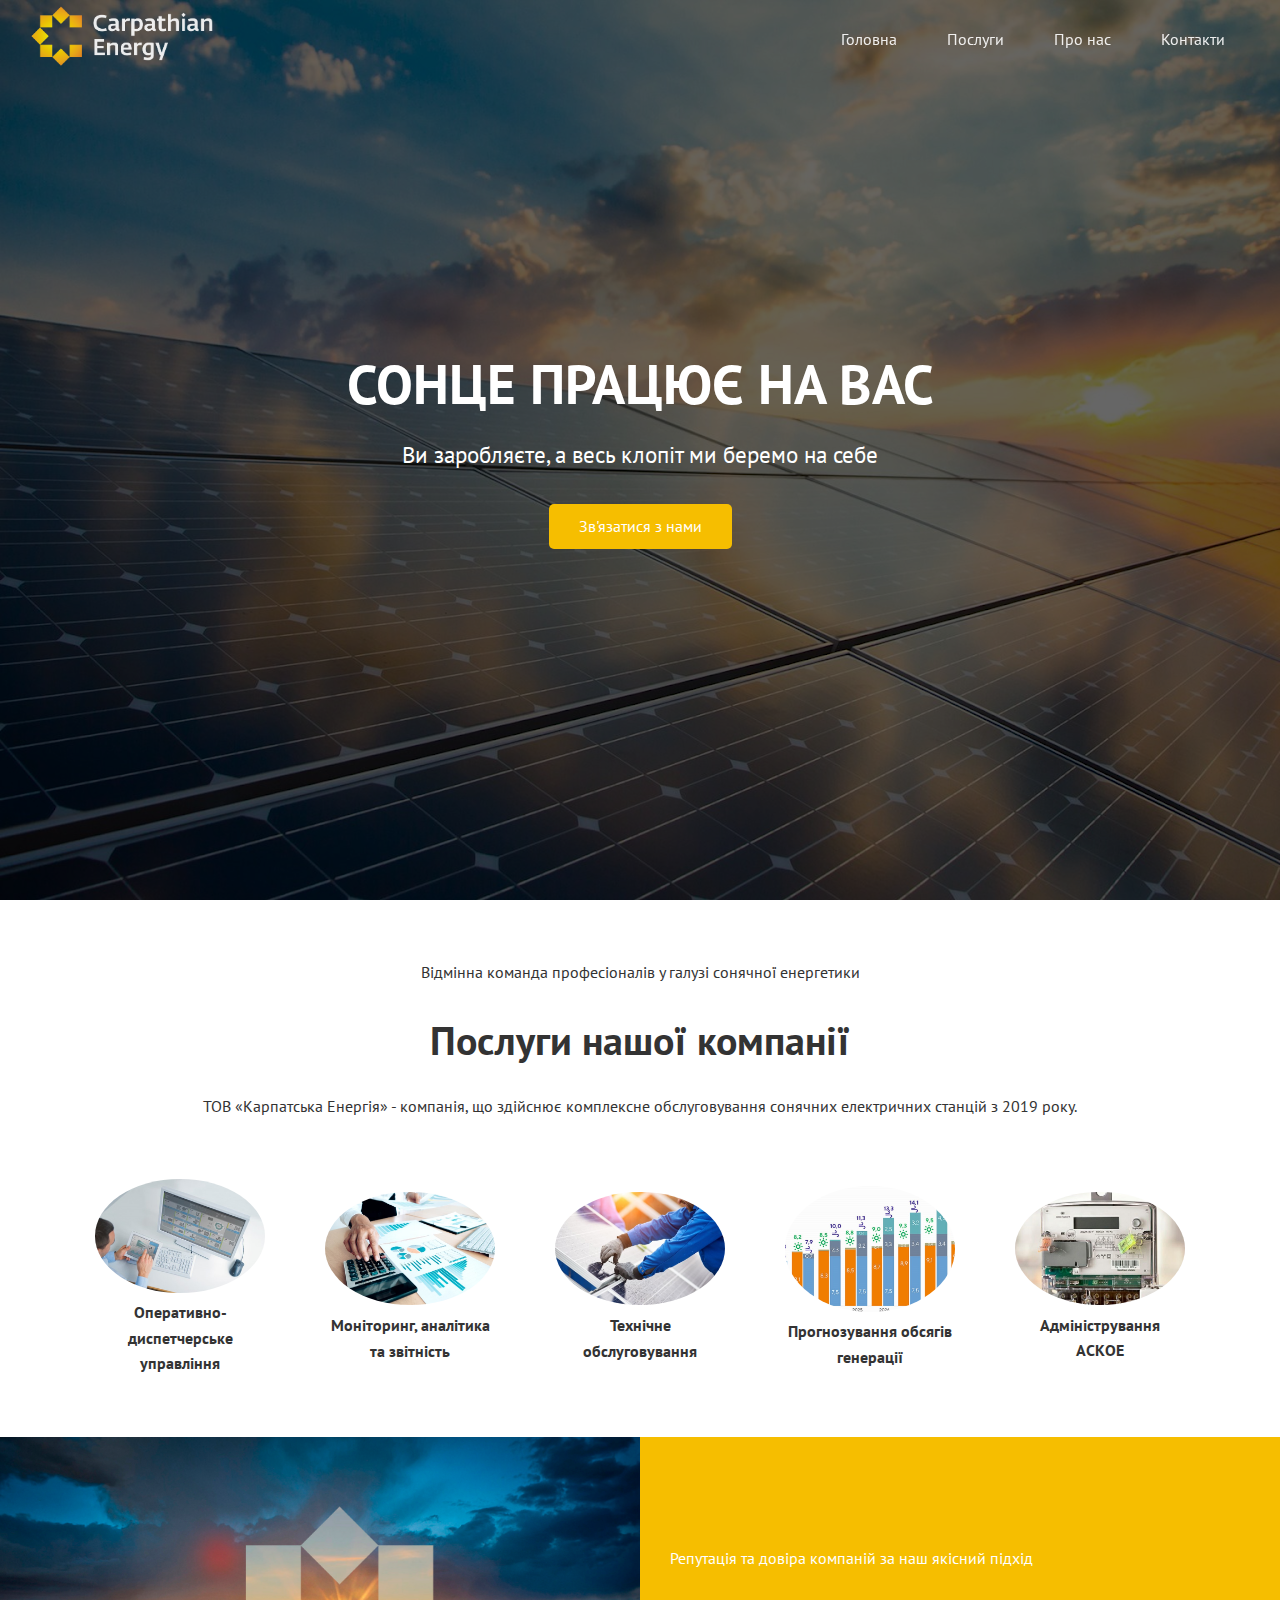
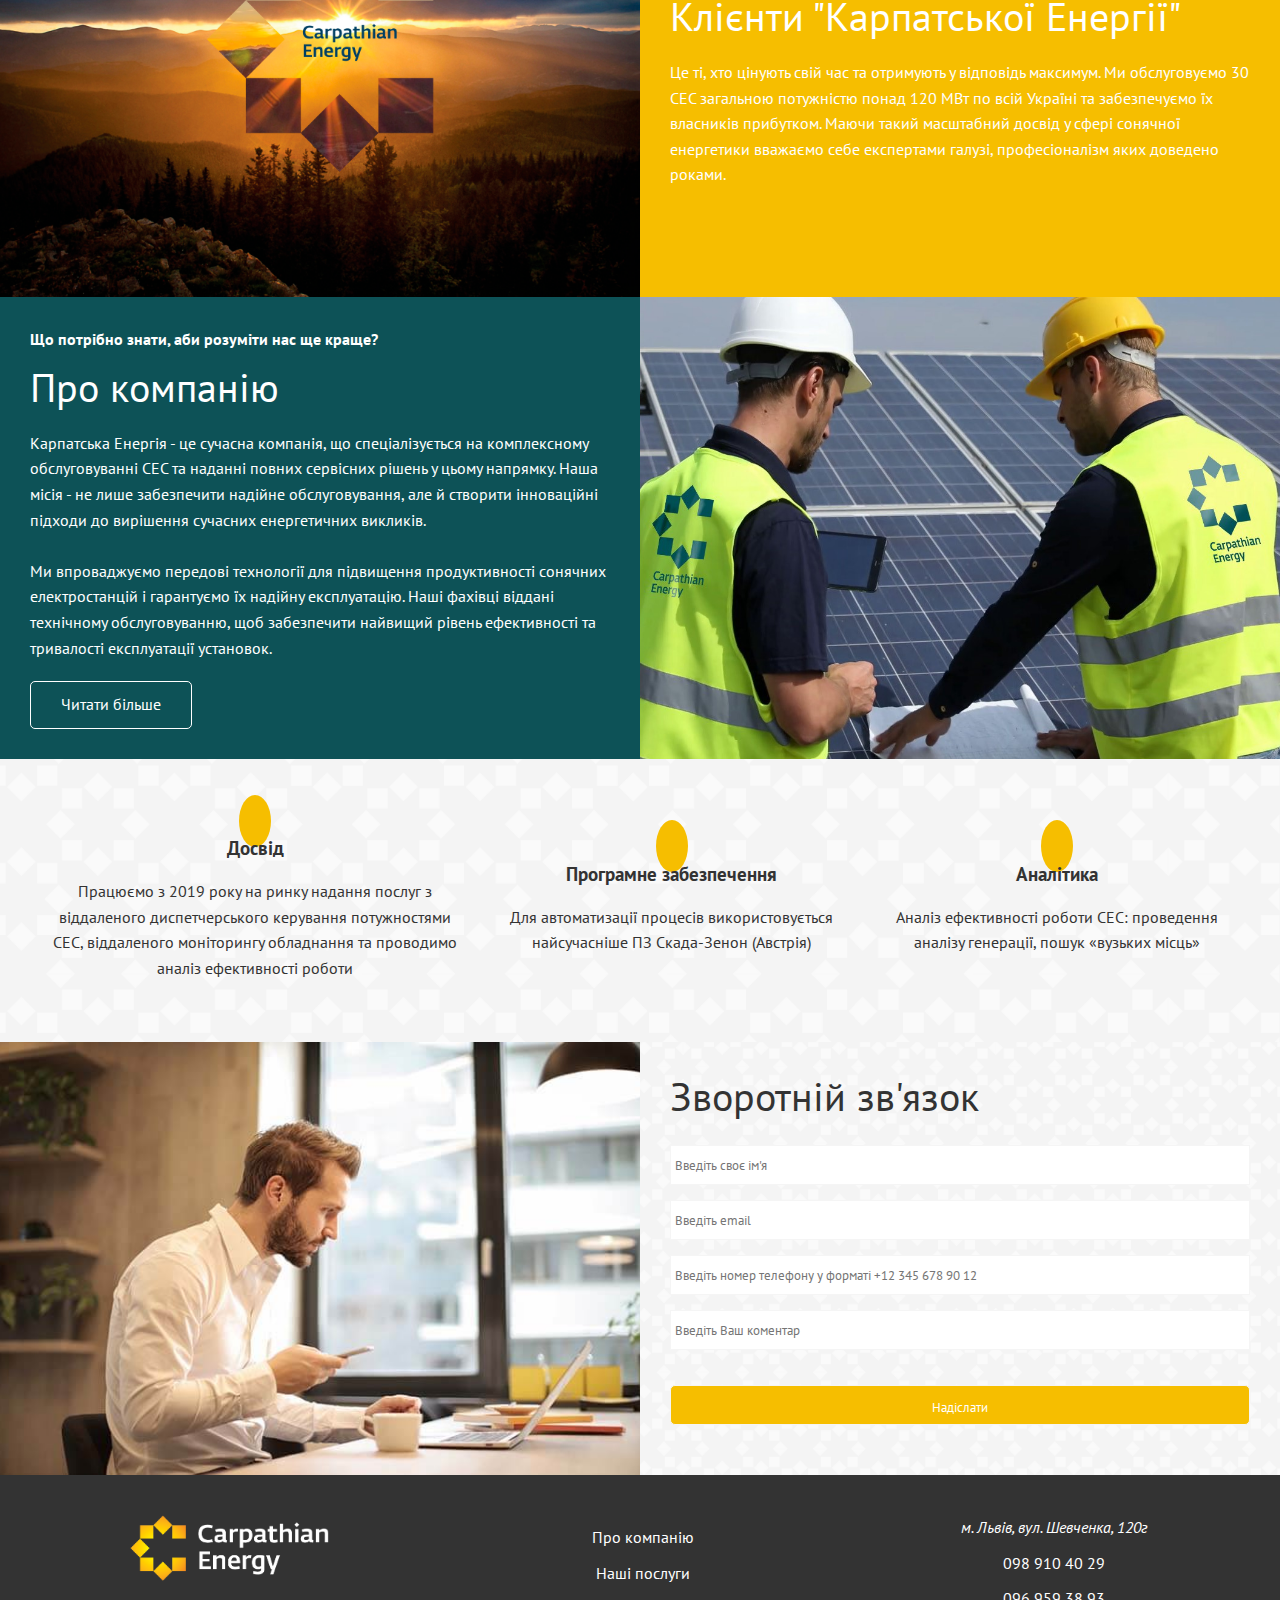
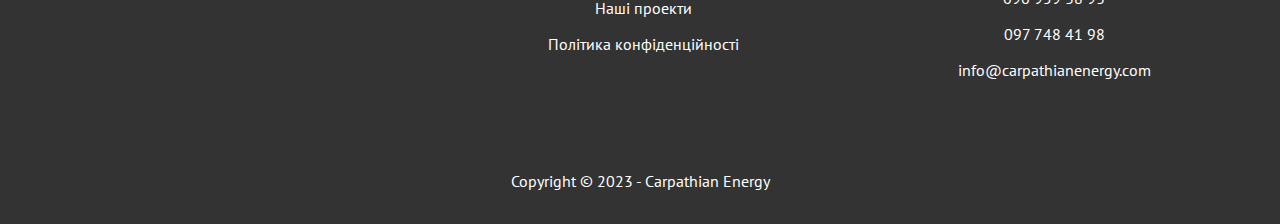
<file: index.html>
<!DOCTYPE html>
<html lang="en">
  <head>
    <meta charset="UTF-8" />
    <meta http-equiv="X-UA-Compatible" content="IE=edge" />
    <meta name="viewport" content="width=device-width, initial-scale=1.0" />
    <link rel="shortcut icon" type="image/x-icon" href="images/favicon.ico" />
    <link
      rel="stylesheet"
      href="https://cdnjs.cloudflare.com/ajax/libs/font-awesome/6.0.0-beta3/css/all.min.css"
      integrity="sha512-Fo3rlrZj/k7ujTnHg4CGR2D7kSs0v4LLanw2qksYuRlEzO+tcaEPQogQ0KaoGN26/zrn20ImR1DfuLWnOo7aBA=="
      crossorigin="anonymous"
      referrerpolicy="no-referrer"
    />
    <link rel="stylesheet" href="css/utilities.css" />
    <link rel="stylesheet" href="css/style.css" />
    <title>Карпатська Енергія - обслуговування сонячних електростанцій</title>
    <!-- Google tag (gtag.js) -->
    <script
      async
      src="https://www.googletagmanager.com/gtag/js?id=G-072Q14ZFZV"
    ></script>
    <script>
      window.dataLayer = window.dataLayer || [];
      function gtag() {
        dataLayer.push(arguments);
      }
      gtag("js", new Date());

      gtag("config", "G-072Q14ZFZV");
    </script>
  </head>

  <body id="home">
    <header class="hero">
      <!-- Navbar -->
      <div id="navbar" class="navbar top">
        <div class="logo">
          <span class="text-primary">
            <a href="#">
              <img class="logo-img" src="images/logo.png" alt="logo" />
            </a>
          </span>
        </div>

        <nav class="nav">
          <ul height="90%">
            <li>
              <a class="nav-item" href="#home">Головна</a>
            </li>
            <!--<li>
                  <a href="#solutions">Клієнти</a>
                </li> -->
            <li>
              <a class="nav-item" href="#team">Послуги</a>
            </li>
            <li>
              <a class="nav-item" href="#blog">Про нас</a>
            </li>
            <li>
              <a class="nav-item" href="#contact">Контакти</a>
            </li>
          </ul>
        </nav>

        <!--Burger Menu-->
        <div class="burger-menu">
          <span class="burger-menu__icon"></span>
        </div>
        <!--End Burger Menu-->
      </div>

      <!-- Showcase -->
      <div class="content">
        <!-- <div class="hero">
                <video src="images/home/showcase1.mp4" type="video/mp4" autoplay muted loop></video>
              </div> -->
        <h1>СОНЦЕ ПРАЦЮЄ НА ВАС</h1>
        <p>Ви заробляєте, а весь клопіт ми беремо на себе</p>
        <a href="#contact" class="btn">
          <i class="fas fa-chevron-right"></i>
          Зв'язатися з нами
        </a>
      </div>
    </header>

    <main>
      <!-- Team -->
      <section id="team" class="team section-padding">
        <div class="section-header">
          <p>Відмінна команда професіоналів у галузі сонячної енергетики</p>
          <h2>Послуги нашої компанії</h2>
          <p>
            ТОВ «Карпатська Енергія» - компанія, що здійснює комплексне
            обслуговування сонячних електричних станцій з 2019 року.
          </p>
        </div>
        <div class="flex-items team-items">
          <!-- <div class="team-item">
            <a href="services.html#dogovory">
              <img src="images/services/dogovory1.jpg" alt="person3" />
              <h4>Укладення договорів та супровід СКО</h4>
            </a>
          </div> -->
          <div class="team-item">
            <a href="services.html#dispatching">
              <img src="images/services/scada1.jpg" alt="person3" />
              <h4>Оперативно-диспетчерське управління</h4></a
            >
          </div>
          <div class="team-item">
            <a href="services.html#reporting">
              <img src="images/services/zvit.jpg" alt="person1" />
              <h4>Моніторинг, аналітика та звітність</h4>
            </a>
          </div>

          <div class="team-item">
            <a href="services.html#techservice">
              <img src="images/services/to_ses.jpg" alt="person1" />
              <h4>
                Технічне <br />
                обслуговування
              </h4>
            </a>
            <!-- <p>President</p> -->
          </div>

          <div class="team-item">
            <a href="services.html#prediction">
              <img src="images/services/prognoz1.jpg" alt="person1" />
              <h4>Прогнозування обсягів генерації</h4>
            </a>
            <!-- <p>President</p> -->
          </div>

          <div class="team-item">
            <a href="services.html#administration">
              <img src="images/services/askoe1.jpg" alt="person2" />
              <h4>
                Адміністрування <br />
                АСКОЕ
              </h4>
            </a>
            <!-- <p>Vice President</p> -->
          </div>
        </div>
      </section>

      <!-- Solutions -->
      <section id="solutions">
        <article class="solutions flex-columns">
          <div class="row">
            <div class="column column-11">
              <div class="column-1">
                <img src="images/home/Logobook_1.jpg" alt="people" />
              </div>
            </div>
            <div class="column">
              <div class="column-2 bg-primary">
                <!-- <img class="transp25" src="images/pattern1_white.png"/> -->
                <p>Репутація та довіра компаній за наш якісний підхід</p>
                <h2>Клієнти "Карпатської Енергії"</h2>
                <p>
                  Це ті, хто цінують свій час та отримують у відповідь максимум.
                  Ми обслуговуємо 30 СЕС загальною потужністю понад 120 МВт по
                  всій Україні та забезпечуємо їх власників прибутком. Маючи
                  такий масштабний досвід у сфері сонячної енергетики вважаємо
                  себе експертами галузі, професіоналізм яких доведено роками.
                </p>
                <!--<a href="solutions.html" class="btn btn-outline">
                      <i class="fas fa-chevron-right"></i>
                        Читати більше
                    </a> -->
              </div>
            </div>
          </div>
        </article>
      </section>

      <!-- Blog -->
      <section id="blog" class="blog flex-columns flex-reverse">
        <div class="row">
          <div class="column">
            <div class="column-1">
              <img src="images/home/ke_company.jpg" alt="blog" />
            </div>
          </div>
          <div class="column">
            <div class="column-2 bg-secondary">
              <h4>Що потрібно знати, аби розуміти нас ще краще?</h4>
              <h2>Про компанію</h2>
              <p>
                Карпатська Енергія - це сучасна компанія, що спеціалізується на
                комплексному обслуговуванні СЕС та наданні повних сервісних
                рішень у цьому напрямку. Наша місія - не лише забезпечити
                надійне обслуговування, але й створити інноваційні підходи до
                вирішення сучасних енергетичних викликів.
                <br />
                <br />
                Ми впроваджуємо передові технології для підвищення
                продуктивності сонячних електростанцій і гарантуємо їх надійну
                експлуатацію. Наші фахівці віддані технічному обслуговуванню,
                щоб забезпечити найвищий рівень ефективності та тривалості
                експлуатації установок.
              </p>
              <a href="blog.html" class="btn btn-outline">
                <i class="fas fa-chevron-right"></i>
                Читати більше
              </a>
            </div>
          </div>
        </div>
      </section>

      <!--Benefits-->
      <section class="icons bg-light">
        <div class="flex-items">
          <div class="benefits__item">
            <i class="fas fa-cog fa-2x aria-hidden=" true></i>
            <div>
              <h3>Досвід</h3>
              <p>
                Працюємо з 2019 року на ринку надання послуг з віддаленого
                диспетчерського керування потужностями СЕС, віддаленого
                моніторингу обладнання та проводимо аналіз ефективності роботи
              </p>
            </div>
          </div>
          <div class="benefits__item">
            <i class="fas fas fa-arrow-circle-up fa-2x aria-hidden=" true></i>
            <div>
              <h3>Програмне забезпечення</h3>
              <p>
                Для автоматизації процесів використовується найсучасніше ПЗ
                Скада-Зенон (Австрія)
              </p>
            </div>
          </div>
          <div class="benefits__item">
            <i class="fas fa-leaf fa-2x aria-hidden=" true></i>
            <div>
              <h3>Аналітика</h3>
              <p>
                Аналіз ефективності роботи СЕС: проведення аналізу генерації,
                пошук «вузьких місць»
              </p>
            </div>
          </div>
        </div>
      </section>

      <!-- Contact -->
      <section id="contact" class="contact flex-columns">
        <div class="row">
          <div class="column">
            <div class="column-1">
              <img src="images/home/contact.jpg" alt="contact" />
            </div>
          </div>
          <div class="column">
            <div class="column-2 bg-light">
              <h2>Зворотній зв'язок</h2>
              <form
                class="callback-form"
                name="callback"
                action="https://api.web3forms.com/submit"
                method="POST"
                data-netlify="true"
                id="form"
              >
                <input
                  type="hidden"
                  name="access_key"
                  value="d46aa2c1-2d04-41be-aa85-922ed842e3a0"
                />
                <input
                  type="hidden"
                  name="redirect"
                  value="https://carpathianenergy.com/success.html"
                  target="blanc"
                />

                <div class="form-control">
                  <label for="name"></label>
                  <input
                    class="_req form_input _name"
                    type="text"
                    name="name"
                    id="name"
                    placeholder="Введіть своє ім'я"
                    autocomplete="off"
                    required
                  />
                </div>
                <div class="form-control">
                  <label for="email"></label>
                  <input
                    class="_req _email form_input"
                    type="email"
                    name="email"
                    id="email"
                    placeholder="Введіть email"
                    autocomplete="off"
                    required
                  />
                </div>
                <div class="form-control">
                  <label for="phone"></label>
                  <input
                    class="_req form_input"
                    type="tel"
                    name="phone"
                    id="phone"
                    pattern="\+?[0-9\s\-\(\)]+"
                    placeholder="Введіть номер телефону у форматі +12 345 678 90 12"
                    autocomplete="off"
                    required
                  />
                </div>
                <div class="form-control">
                  <input
                    class="form_input"
                    type="text"
                    name="text"
                    id="text"
                    placeholder="Введіть Ваш коментар"
                    autocomplete="off"
                  />
                </div>
                <input
                  type="submit"
                  value="Надіслати"
                  id="submit"
                  class="btn"
                />

                <div id="result"></div>
              </form>
            </div>
          </div>
        </div>
      </section>
    </main>
    <footer class="footer bg-dark">
      <div class="footer-content">
        <div class="footer-icon">
          <img
            class="footer-icon__logo"
            src="images/logo.png"
            alt="Carpathian Energy Logo"
          />
        </div>
        <div class="footer-nav">
          <ul>
            <li>
              <a href="blog.html">Про компанію</a>
            </li>
            <li>
              <a href="services.html">Наші послуги</a>
            </li>
            <li>
              <a href="solutions.html">Наші проекти</a>
            </li>
            <li>
              <a href="privacy.html">Політика конфіденційності</a>
            </li>
          </ul>
        </div>
        <div class="footer-contacts">
          <div class="adress">
            <address>м. Львів, вул. Шевченка, 120г</address>
            <a href="tel:+380989104029">098 910 40 29</a>
            <a href="tel:+380969593893">096 959 38 93</a>
            <a href="tel:+380977484198">097 748 41 98</a>
            <a href="mailto:info@carpathianenergy.com"
              >info@carpathianenergy.com</a
            >
          </div>
          <div class="social">
            <a href="#"><i class="fab fa-facebook fa-2x"></i></a>
            <a href="#"><i class="fab fa-twitter fa-2x"></i></a>
            <a href="#"><i class="fab fa-youtube fa-2x"></i></a>
            <a href="#"><i class="fab fa-linkedin fa-2x"></i></a>
          </div>
        </div>
      </div>
      <p>Copyright &copy; 2023 - Carpathian Energy</p>
    </footer>
    <script src="scripts/navbar.js"></script>
    <script src="scripts/burger.js"></script>
    <script src="scripts/form.js"></script>
  </body>
</html>
</file>
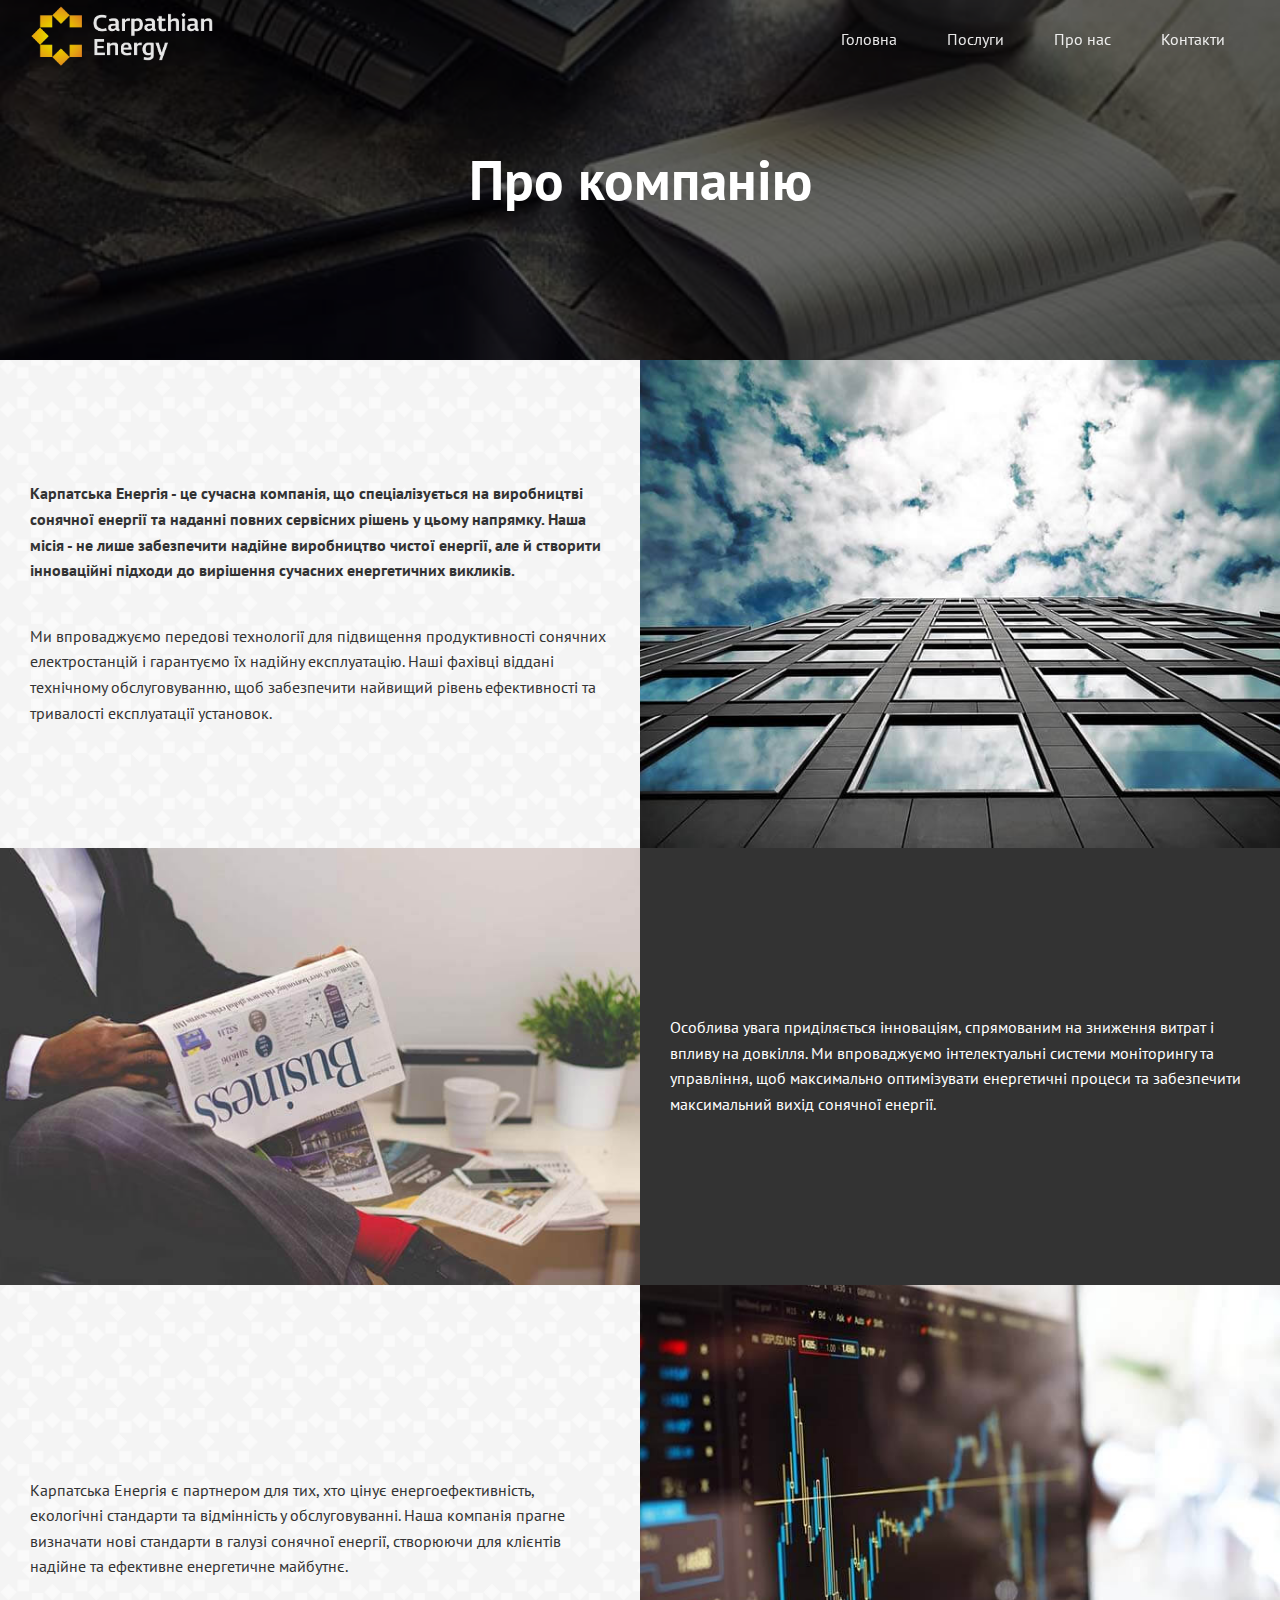
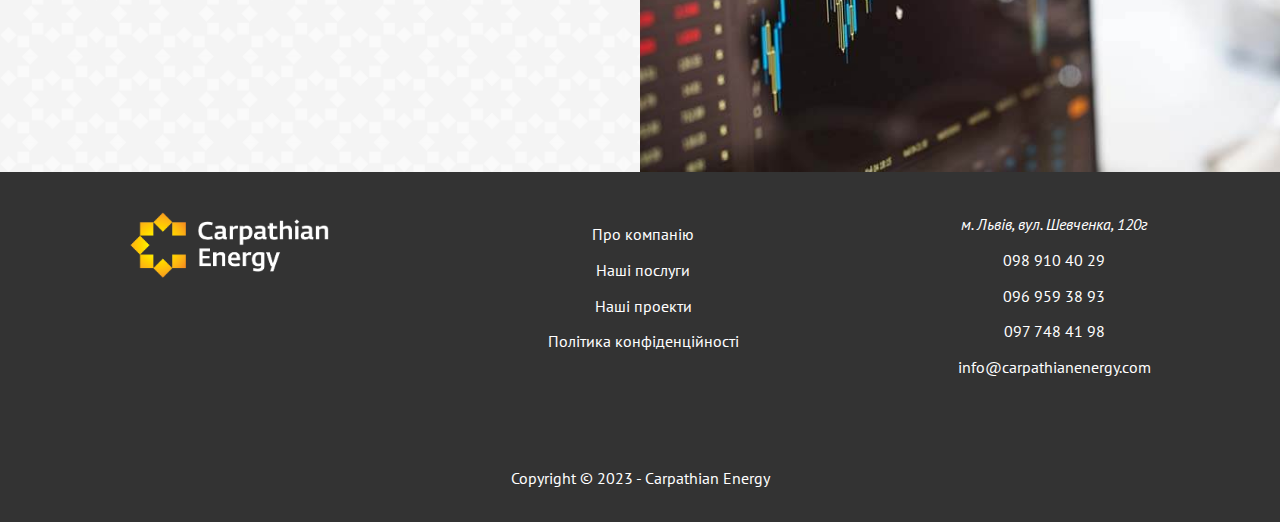
<file: blog.html>
<!DOCTYPE html>
<html lang="ua">
  <head>
    <meta charset="UTF-8" />
    <meta http-equiv="X-UA-Compatible" content="IE=edge" />
    <meta name="viewport" content="width=device-width, initial-scale=1.0" />
    <link rel="shortcut icon" type="image/x-icon" href="images/favicon.ico" />
    <link
      rel="stylesheet"
      href="https://cdnjs.cloudflare.com/ajax/libs/font-awesome/6.0.0-beta3/css/all.min.css"
      integrity="sha512-Fo3rlrZj/k7ujTnHg4CGR2D7kSs0v4LLanw2qksYuRlEzO+tcaEPQogQ0KaoGN26/zrn20ImR1DfuLWnOo7aBA=="
      crossorigin="anonymous"
      referrerpolicy="no-referrer"
    />
    <link rel="stylesheet" href="css/utilities.css" />
    <link rel="stylesheet" href="css/style.css" />
    <title>Read Our Blog</title>
  </head>
  <body id="home">
    <header class="hero blog">
      <!-- Navbar -->
      <div id="navbar" class="navbar top">
        <div class="logo">
          <span class="text-primary">
            <a href="index.html">
              <img class="logo-img" src="images/logo.png" alt="logo" />
            </a>
          </span>
        </div>

        <nav class="nav">
          <ul height="90%">
            <li>
              <a class="nav-item" href="index.html">Головна</a>
            </li>
            <!--<li>
                  <a href="#solutions">Клієнти</a>
                </li> -->
            <li>
              <a class="nav-item" href="index.html#team">Послуги</a>
            </li>
            <li>
              <a class="nav-item" href="index.html#blog">Про нас</a>
            </li>
            <li>
              <a class="nav-item" href="index.html#contact">Контакти</a>
            </li>
          </ul>
        </nav>

        <!--Burger Menu-->
        <div class="burger-menu">
          <span class="burger-menu__icon"></span>
        </div>
        <!--End Burger Menu-->
      </div>

      <div class="content">
        <h1>Про компанію</h1>
      </div>
    </header>
    <main>
      <article class="flex-columns flex-reverse">
        <div class="row">
          <div class="column">
            <div class="column-1">
              <img src="images/blog/blog1.jpg" alt="blog1" />
            </div>
          </div>
          <div class="column">
            <div class="column-2 bg-light">
              <!--                            <h2>Новина перша</h2>
                            <p class="meta">
                                <i class="fas fa-user"></i> Публікація від
                                <strong>25 червня 2023р.</strong>
                            </p>
-->
              <p>
                <strong>
                  Карпатська Енергія - це сучасна компанія, що спеціалізується
                  на виробництві сонячної енергії та наданні повних сервісних
                  рішень у цьому напрямку. Наша місія - не лише забезпечити
                  надійне виробництво чистої енергії, але й створити інноваційні
                  підходи до вирішення сучасних енергетичних викликів.
                </strong>
              </p>
              <p>
                Ми впроваджуємо передові технології для підвищення
                продуктивності сонячних електростанцій і гарантуємо їх надійну
                експлуатацію. Наші фахівці віддані технічному обслуговуванню,
                щоб забезпечити найвищий рівень ефективності та тривалості
                експлуатації установок.
              </p>
              <!--                            <a href="posts/post1.html" class="btn-gr-txt btn-outline-dark">
                                <i class="fas fa-chevron-right"></i>
                                Докладніше
                            </a>
-->
            </div>
          </div>
        </div>
      </article>
      <article class="flex-columns">
        <div class="row">
          <div class="column">
            <div class="column-1">
              <img src="images/blog/blog2.jpg" alt="blog2" />
            </div>
          </div>
          <div class="column">
            <div class="column-2 bg-dark">
              <!--                            <h2>Новина друга</h2>
                            <p class="meta">
                                <i class="fas fa-user"></i> Публікація від
                                <strong>25 червня 2023р.</strong>
                            </p>
-->
              <p>
                Особлива увага приділяється інноваціям, спрямованим на зниження
                витрат і впливу на довкілля. Ми впроваджуємо інтелектуальні
                системи моніторингу та управління, щоб максимально оптимізувати
                енергетичні процеси та забезпечити максимальний вихід сонячної
                енергії.
              </p>
              <!--                            <a href="posts/post2.html" class="btn btn-outline">
                                <i class="fas fa-chevron-right"></i>
                                Докладніше
                            </a>
-->
            </div>
          </div>
        </div>
      </article>
      <article class="flex-columns flex-reverse">
        <div class="row">
          <div class="column">
            <div class="column-1">
              <img src="images/blog/blog3.jpg" alt="blog3" />
            </div>
          </div>
          <div class="column">
            <div class="column-2 bg-light">
              <!--                            <h2>Новина третя</h2>
                            <p class="meta">
                                <i class="fas fa-user"></i> Публікація від
                                <strong>25 червня 2023р.</strong>
                            </p>
-->
              <p>
                Карпатська Енергія є партнером для тих, хто цінує
                енергоефективність, екологічні стандарти та відмінність у
                обслуговуванні. Наша компанія прагне визначати нові стандарти в
                галузі сонячної енергії, створюючи для клієнтів надійне та
                ефективне енергетичне майбутнє.
              </p>
              <!--                            <a href="posts/post3.html" class="btn-gr-txt btn-outline-dark">
                                <i class="fas fa-chevron-right"></i>
                                Докладніше
                            </a>
-->
            </div>
          </div>
        </div>
      </article>
    </main>
    <footer class="footer bg-dark">
      <div class="footer-content">
        <div class="footer-icon">
          <img class="footer-icon__logo" src="images/logo.png" alt="Carpathian Energy Logo">
        </div>
        <div class="footer-nav">
          <ul>
            <li>
              <a href="blog.html">Про компанію</a>
            </li>
            <li>
              <a href="services.html">Наші послуги</a>
            </li>
            <li>
              <a href="solutions.html">Наші проекти</a>
            </li>
            <li>
              <a href="privacy.html">Політика конфіденційності</a>
            </li>
          </ul>
        </div>
        <div class="footer-contacts">
          <div class="adress">
            <address>
              м. Львів, вул. Шевченка, 120г
            </address>
            <a href="tel:+380989104029">098 910 40 29</a>
            <a href="tel:+380969593893">096 959 38 93</a>
            <a href="tel:+380977484198">097 748 41 98</a>
            <a href="mailto:info@carpathianenergy.com">info@carpathianenergy.com</a>
          </div>
          <div class="social">
            <a href="#"><i class="fab fa-facebook fa-2x"></i></a>
            <a href="#"><i class="fab fa-twitter fa-2x"></i></a>
            <a href="#"><i class="fab fa-youtube fa-2x"></i></a>
            <a href="#"><i class="fab fa-linkedin fa-2x"></i></a>
          </div>
        </div>
      </div>
      <p>Copyright &copy; 2023 - Carpathian Energy</p>
    </footer>
    <script src="scripts/navbar.js"></script>
    <script src="scripts/burger.js"></script>
  </body>
</html>
</file>
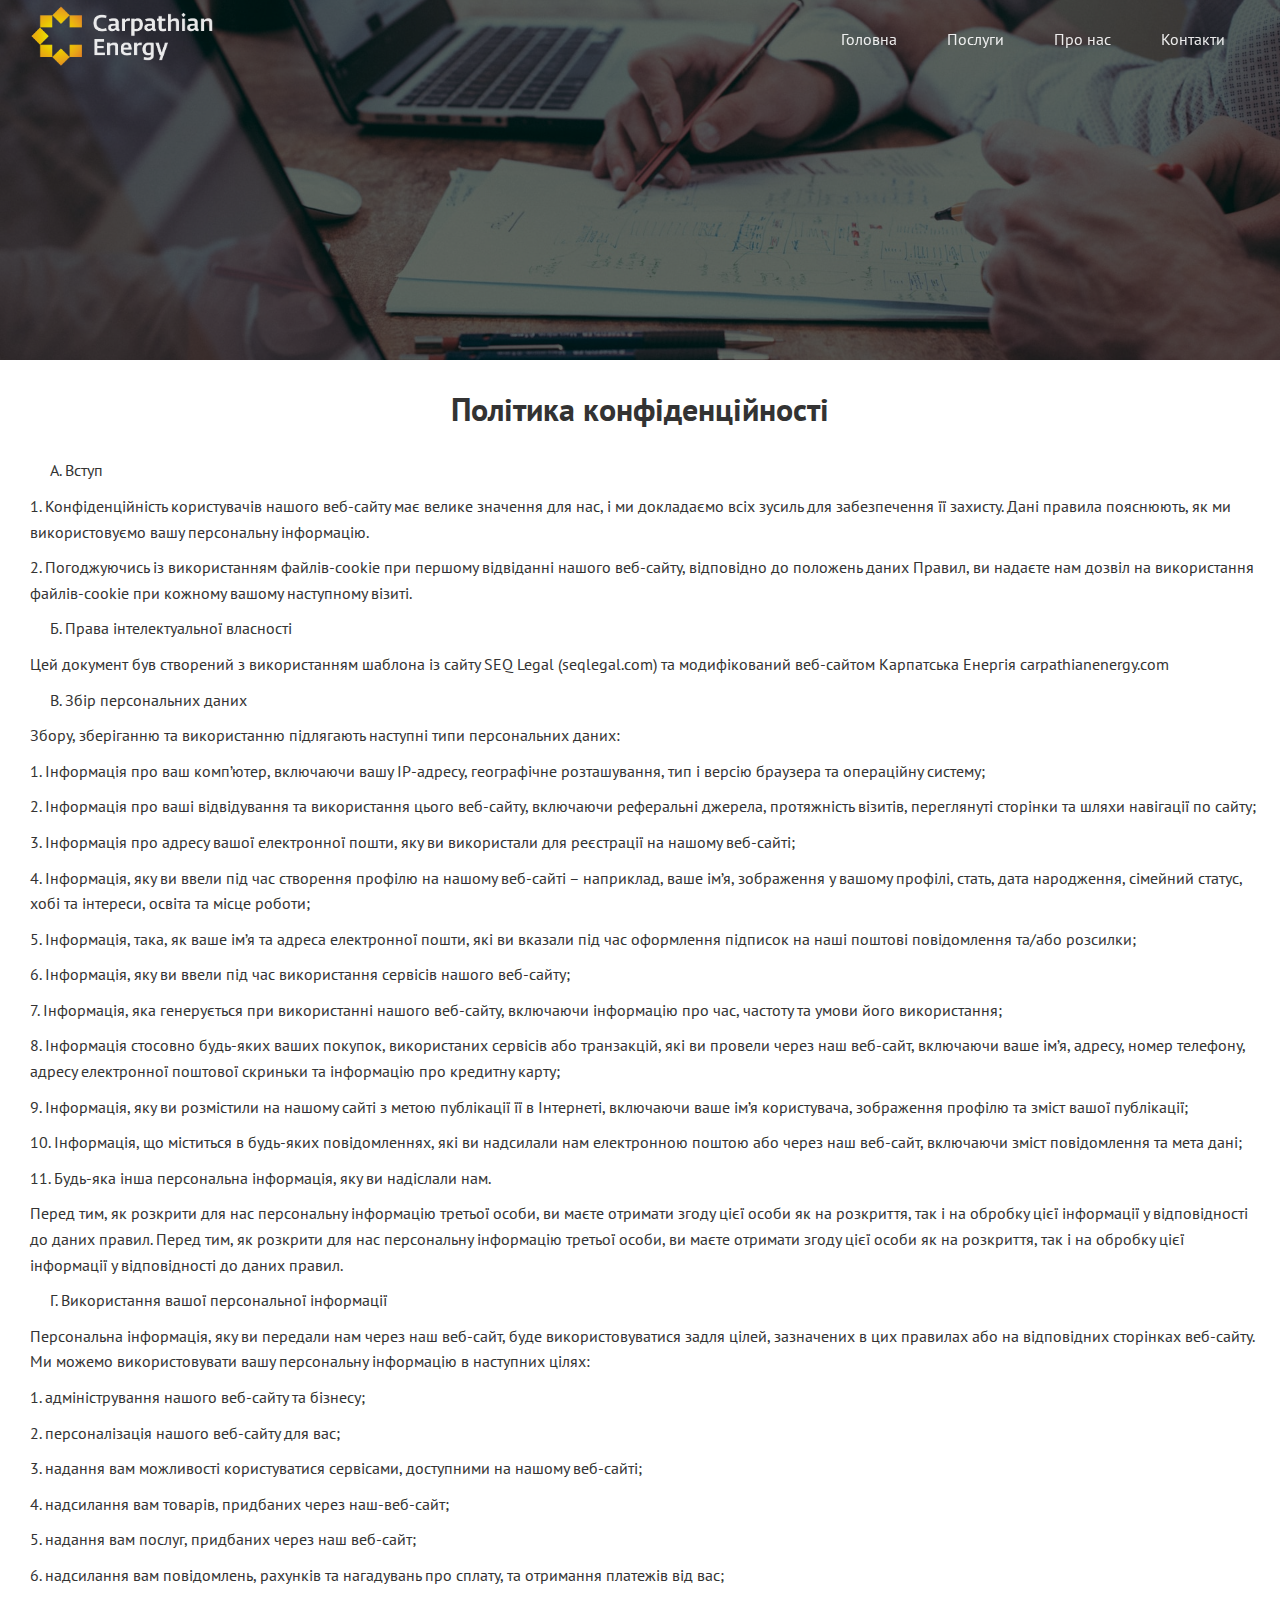
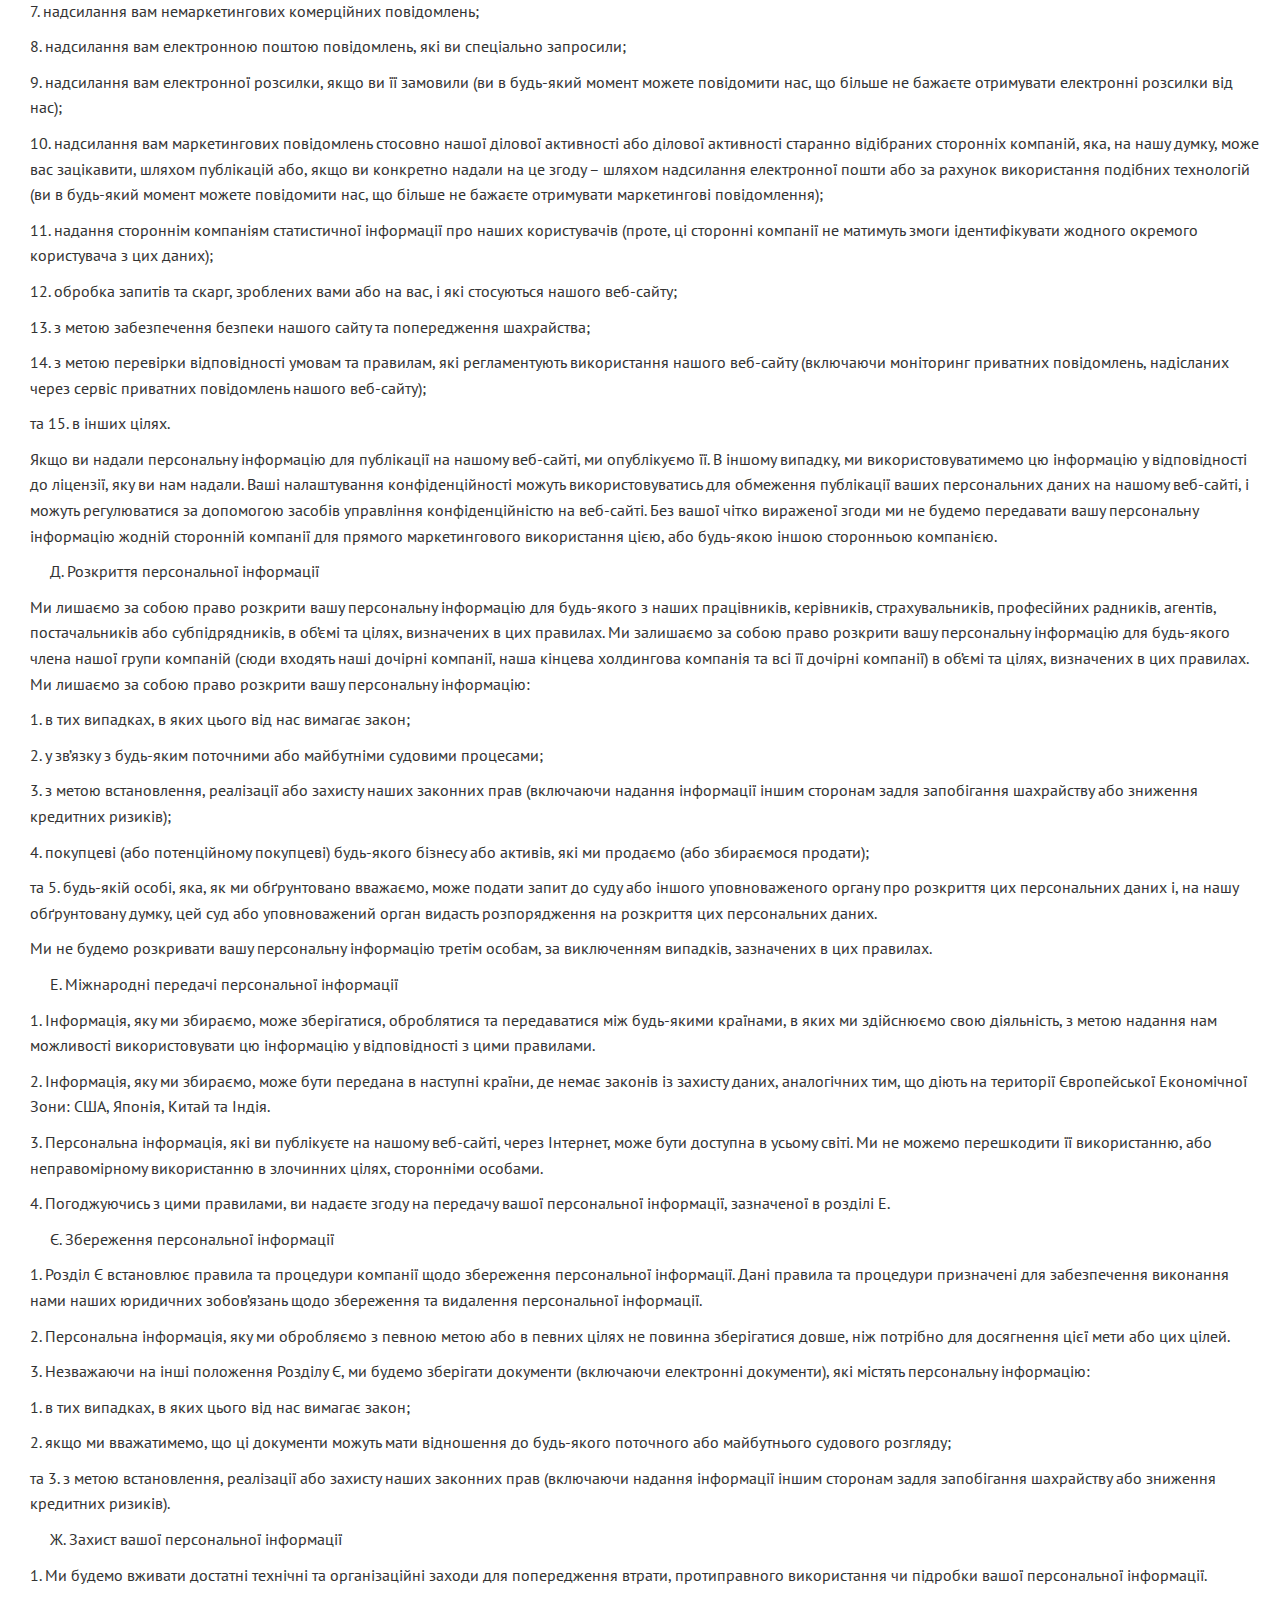
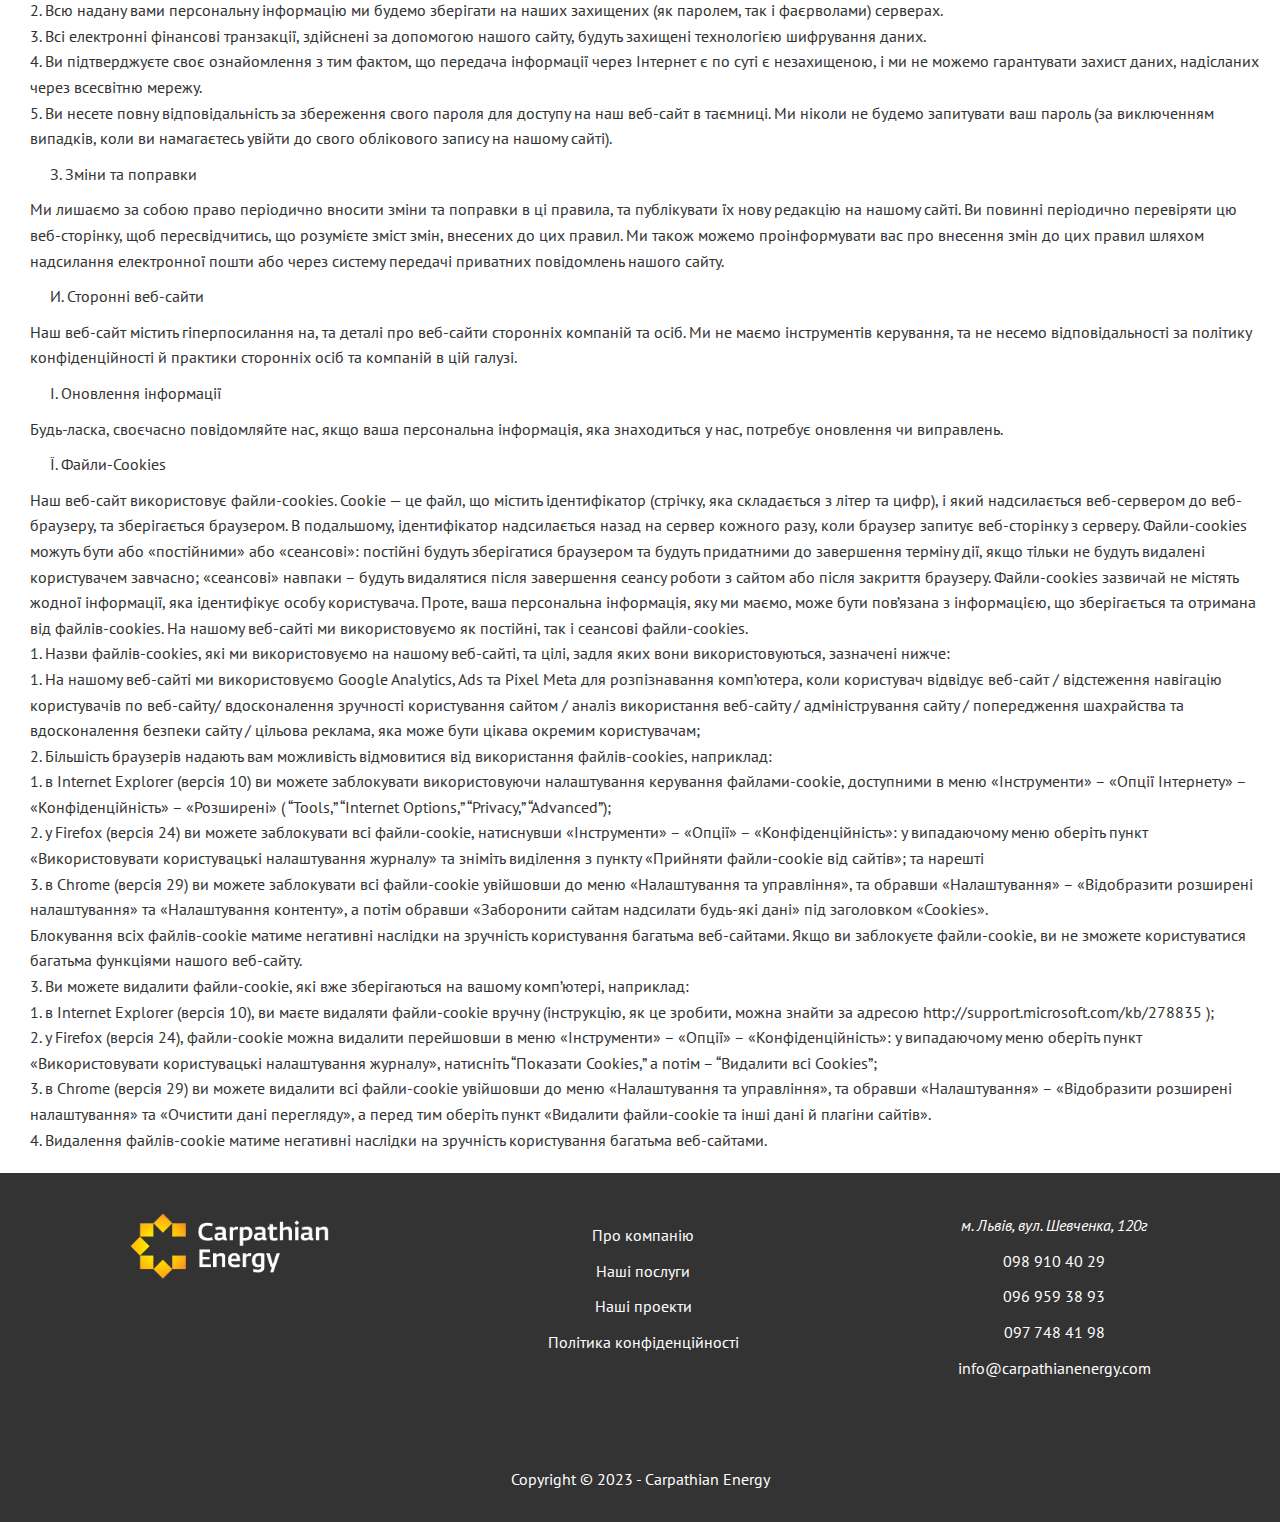
<file: privacy.html>
<!DOCTYPE html>
<html lang="en">
  <head>
    <meta charset="UTF-8" />
    <meta http-equiv="X-UA-Compatible" content="IE=edge" />
    <meta name="viewport" content="width=device-width, initial-scale=1.0" />
    <link rel="shortcut icon" type="image/x-icon" href="images/favicon.ico" />
    <link
      rel="stylesheet"
      href="https://cdnjs.cloudflare.com/ajax/libs/font-awesome/6.0.0-beta3/css/all.min.css"
      integrity="sha512-Fo3rlrZj/k7ujTnHg4CGR2D7kSs0v4LLanw2qksYuRlEzO+tcaEPQogQ0KaoGN26/zrn20ImR1DfuLWnOo7aBA=="
      crossorigin="anonymous"
      referrerpolicy="no-referrer"
    />
    <link rel="stylesheet" href="css/lightbox.min.css" />
    <link rel="stylesheet" href="css/utilities.css" />
    <link rel="stylesheet" href="css/style.css" />
    <title>Політика конфіденційності - Карпатська Енергія</title>
  </head>
  <body id="home">
    <header class="hero cases">
      <!-- Navbar -->
      <div id="navbar" class="navbar top">
        <div class="logo">
          <span class="text-primary">
            <a href="index.html">
              <img class="logo-img" src="images/logo.png" alt="logo" />
            </a>
          </span>
        </div>

        <nav class="nav">
          <ul height="90%">
            <li>
              <a class="nav-item" href="index.html">Головна</a>
            </li>
            <!--<li>
                  <a href="#solutions">Клієнти</a>
                </li> -->
            <li>
              <a class="nav-item" href="index.html#team">Послуги</a>
            </li>
            <li>
              <a class="nav-item" href="index.html#blog">Про нас</a>
            </li>
            <li>
              <a class="nav-item" href="index.html#contact">Контакти</a>
            </li>
          </ul>
        </nav>

        <!--Burger Menu-->
        <div class="burger-menu">
          <span class="burger-menu__icon"></span>
        </div>
        <!--End Burger Menu-->
      </div>
    </header>
    <main>
      <div class="privacy-title">
        <h1>Політика конфіденційності</h1>
      </div>

      <div class="privacy-content">
        <p class="privacy-subtitle">A. Вступ</p>
        <div class="privacy-text">
          <p>1. Конфіденційність користувачів нашого веб-сайту має велике значення
            для нас, і ми докладаємо всіх зусиль для забезпечення її захисту. Дані
            правила пояснюють, як ми використовуємо вашу персональну інформацію.
          </p> 
          <p>2. Погоджуючись із використанням файлів-cookie при першому відвіданні
            нашого веб-сайту, відповідно до положень даних Правил, ви надаєте нам
            дозвіл на використання файлів-cookie при кожному вашому наступному
            візиті.
          </p>  
        </div>  
        <p class="privacy-subtitle">Б. Права інтелектуальної власності</p>
        <p>Цей документ був створений з використанням шаблона із сайту SEQ Legal (seqlegal.com) та
          модифікований веб-сайтом Карпатська Енергія
          <a href="https://carpathianenergy.com">carpathianenergy.com</a>
        </p> 
        
        <p class="privacy-subtitle">В. Збір персональних даних</p>
        <div class="privacy-text">
          <p>Збору, зберіганню та використанню підлягають наступні типи
            персональних даних:
          </p>  
          <p>1. Інформація про ваш комп’ютер, включаючи вашу
            IP-адресу, географічне розташування, тип і версію браузера та
            операційну систему;
          </p>  
          <p>2. Інформація про ваші відвідування та
            використання цього веб-сайту, включаючи реферальні джерела,
            протяжність візитів, переглянуті сторінки та шляхи навігації по сайту;
          </p> 
          <p>
            3. Інформація про адресу вашої електронної пошти, яку ви використали
            для реєстрації на нашому веб-сайті;
          </p>  
          <p>
            4. Інформація, яку ви ввели під
            час створення профілю на нашому веб-сайті – наприклад, ваше ім’я,
            зображення у вашому профілі, стать, дата народження, сімейний статус,
            хобі та інтереси, освіта та місце роботи;
          </p>
          <p>
            5. Інформація, така, як ваше
            ім’я та адреса електронної пошти, які ви вказали під час оформлення
            підписок на наші поштові повідомлення та/або розсилки;
          </p>
          <p>
            6. Інформація,
            яку ви ввели під час використання сервісів нашого веб-сайту;
          </p>
          <p>
            7.
            Інформація, яка генерується при використанні нашого веб-сайту,
            включаючи інформацію про час, частоту та умови його використання; 
          </p>
          <p>
            8.
            Інформація стосовно будь-яких ваших покупок, використаних сервісів або
            транзакцій, які ви провели через наш веб-сайт, включаючи ваше ім’я,
            адресу, номер телефону, адресу електронної поштової скриньки та
            інформацію про кредитну карту;
          </p>
          <p>
            9. Інформація, яку ви розмістили на
            нашому сайті з метою публікації її в Інтернеті, включаючи ваше ім’я
            користувача, зображення профілю та зміст вашої публікації;
          </p>
          <p>
            10.
            Інформація, що міститься в будь-яких повідомленнях, які ви надсилали
            нам електронною поштою або через наш веб-сайт, включаючи зміст
            повідомлення та мета дані;
          </p>
          <p>
            11. Будь-яка інша персональна інформація,
            яку ви надіслали нам.
          </p>
          <p>
            Перед тим, як розкрити для нас персональну
            інформацію третьої особи, ви маєте отримати згоду цієї особи як на
            розкриття, так і на обробку цієї інформації у відповідності до даних
            правил. Перед тим, як розкрити для нас персональну інформацію третьої
            особи, ви маєте отримати згоду цієї особи як на розкриття, так і на
            обробку цієї інформації у відповідності до даних правил.
          </p>
        </div>
        <p class="privacy-subtitle">
          Г. Використання вашої персональної інформації
        </p>
        <div class="privacy-text">
          <p>Персональна інформація, яку ви передали нам через наш веб-сайт, буде
            використовуватися задля цілей, зазначених в цих правилах або на
            відповідних сторінках веб-сайту. Ми можемо використовувати вашу
            персональну інформацію в наступних цілях:</p>
          <p>1. адміністрування нашого веб-сайту та бізнесу;</p>
          <p>2. персоналізація нашого веб-сайту для вас;  </p>
          <p>3.
            надання вам можливості користуватися сервісами, доступними на нашому
            веб-сайті;</p>
          <p>4. надсилання вам товарів, придбаних через наш-веб-сайт;</p>
          <p>5.
            надання вам послуг, придбаних через наш веб-сайт;</p>
          <p>6. надсилання вам
            повідомлень, рахунків та нагадувань про сплату, та отримання платежів
            від вас;</p>
          <p>7. надсилання вам немаркетингових комерційних повідомлень;</p>
          <p>8.
            надсилання вам електронною поштою повідомлень, які ви спеціально
            запросили;</p>
          <p>9. надсилання вам електронної розсилки, якщо ви її замовили
            (ви в будь-який момент можете повідомити нас, що більше не бажаєте
            отримувати електронні розсилки від нас);</p>
          <p>10. надсилання вам
            маркетингових повідомлень стосовно нашої ділової активності або
            ділової активності старанно відібраних сторонніх компаній, яка, на
            нашу думку, може вас зацікавити, шляхом публікацій або, якщо ви
            конкретно надали на це згоду – шляхом надсилання електронної пошти або
            за рахунок використання подібних технологій (ви в будь-який момент
            можете повідомити нас, що більше не бажаєте отримувати маркетингові
            повідомлення);</p>
          <p>11. надання стороннім компаніям статистичної інформації
            про наших користувачів (проте, ці сторонні компанії не матимуть змоги
            ідентифікувати жодного окремого користувача з цих даних);</p>
          <p>12. обробка
            запитів та скарг, зроблених вами або на вас, і які стосуються нашого
            веб-сайту;</p>
          <p>13. з метою забезпечення безпеки нашого сайту та
            попередження шахрайства;</p>
          <p>14. з метою перевірки відповідності умовам та
            правилам, які регламентують використання нашого веб-сайту (включаючи
            моніторинг приватних повідомлень, надісланих через сервіс приватних
            повідомлень нашого веб-сайту);</p>
          <p>та 15. в інших цілях.</p>
          <p>Якщо ви надали
            персональну інформацію для публікації на нашому веб-сайті, ми
            опублікуємо її. В іншому випадку, ми використовуватимемо цю інформацію
            у відповідності до ліцензії, яку ви нам надали. Ваші налаштування
            конфіденційності можуть використовуватись для обмеження публікації
            ваших персональних даних на нашому веб-сайті, і можуть регулюватися за
            допомогою засобів управління конфіденційністю на веб-сайті. Без вашої
            чітко вираженої згоди ми не будемо передавати вашу персональну
            інформацію жодній сторонній компанії для прямого маркетингового
            використання цією, або будь-якою іншою сторонньою компанією.</p>
        </div>
        <p class="privacy-subtitle">Д. Розкриття персональної інформації</p>
        <div class="privacy-text">
          <p>Ми лишаємо за собою право розкрити вашу персональну інформацію для
            будь-якого з наших працівників, керівників, страхувальників,
            професійних радників, агентів, постачальників або субпідрядників, в
            об’ємі та цілях, визначених в цих правилах. Ми залишаємо за собою
            право розкрити вашу персональну інформацію для будь-якого члена нашої
            групи компаній (сюди входять наші дочірні компанії, наша кінцева
            холдингова компанія та всі її дочірні компанії) в об’ємі та цілях,
            визначених в цих правилах. Ми лишаємо за собою право розкрити вашу
            персональну інформацію:</p>
          <p>1. в тих випадках, в яких цього від нас
            вимагає закон;</p>
          <p>2. у зв’язку з будь-яким поточними або майбутніми
            судовими процесами;</p>
          <p>3. з метою встановлення, реалізації або захисту
            наших законних прав (включаючи надання інформації іншим сторонам задля
            запобігання шахрайству або зниження кредитних ризиків);</p>
          <p>4. покупцеві
            (або потенційному покупцеві) будь-якого бізнесу або активів, які ми
            продаємо (або збираємося продати);</p>
          <p>та 5. будь-якій особі, яка, як ми
            обґрунтовано вважаємо, може подати запит до суду або іншого
            уповноваженого органу про розкриття цих персональних даних і, на нашу
            обґрунтовану думку, цей суд або уповноважений орган видасть
            розпорядження на розкриття цих персональних даних.</p>
            <p>Ми не будемо
              розкривати вашу персональну інформацію третім особам, за виключенням
              випадків, зазначених в цих правилах.</p>
        </div>
        <p class="privacy-subtitle">
          Е. Міжнародні передачі персональної інформації
        </p>

        <div class="privacy-text">
          <p>1. Інформація, яку ми збираємо, може зберігатися, оброблятися та
            передаватися між будь-якими країнами, в яких ми здійснюємо свою
            діяльність, з метою надання нам можливості використовувати цю
            інформацію у відповідності з цими правилами.</p>
          <p>2. Інформація, яку ми
            збираємо, може бути передана в наступні країни, де немає законів із
            захисту даних, аналогічних тим, що діють на території Європейської
            Економічної Зони: США, Японія, Китай та Індія.</p>
          <p>3. Персональна
            інформація, які ви публікуєте на нашому веб-сайті, через Інтернет,
            може бути доступна в усьому світі. Ми не можемо перешкодити її
            використанню, або неправомірному використанню в злочинних цілях,
            сторонніми особами.</p>
          <p>4. Погоджуючись з цими правилами, ви надаєте згоду
            на передачу вашої персональної інформації, зазначеної в розділі Е.</p>
        </div>
        <p class="privacy-subtitle">Є. Збереження персональної інформації</p>

        <div class="privacy-text">
          <p>1. Розділ Є встановлює правила та процедури компанії щодо збереження
            персональної інформації. Дані правила та процедури призначені для
            забезпечення виконання нами наших юридичних зобов’язань щодо
            збереження та видалення персональної інформації.</p>
          <p>2. Персональна
            інформація, яку ми обробляємо з певною метою або в певних цілях не
            повинна зберігатися довше, ніж потрібно для досягнення цієї мети або
            цих цілей.</p>
          <p>3. Незважаючи на інші положення Розділу Є, ми будемо
            зберігати документи (включаючи електронні документи), які містять
            персональну інформацію:</p>
          <p>1. в тих випадках, в яких цього від нас
            вимагає закон;</p>
          <p>2. якщо ми вважатимемо, що ці документи можуть мати
            відношення до будь-якого поточного або майбутнього судового розгляду;</p>
          <p>та 3. з метою встановлення, реалізації або захисту наших законних прав
            (включаючи надання інформації іншим сторонам задля запобігання
            шахрайству або зниження кредитних ризиків).</p>
        </div>
        <p class="privacy-subtitle">Ж. Захист вашої персональної інформації</p>

        <div class="privacy-text">
          <p>1. Ми будемо вживати достатні технічні та організаційні заходи для
            попередження втрати, протиправного використання чи підробки вашої
            персональної інформації.
          </p>  
          2. Всю надану вами персональну інформацію ми
          будемо зберігати на наших захищених (як паролем, так і фаєрволами)
          серверах. <br>3. Всі електронні фінансові транзакції, здійснені за
          допомогою нашого сайту, будуть захищені технологією шифрування даних.
          <br>4. Ви підтверджуєте своє ознайомлення з тим фактом, що передача
          інформації через Інтернет є по суті є незахищеною, і ми не можемо
          гарантувати захист даних, надісланих через всесвітню мережу. <br>5. Ви
          несете повну відповідальність за збереження свого пароля для доступу
          на наш веб-сайт в таємниці. Ми ніколи не будемо запитувати ваш пароль
          (за виключенням випадків, коли ви намагаєтесь увійти до свого
          облікового запису на нашому сайті).
        </div>
        <p class="privacy-subtitle">З. Зміни та поправки</p>
        <div class="privacy-text">
          Ми лишаємо за собою право періодично вносити зміни та поправки в ці
          правила, та публікувати їх нову редакцію на нашому сайті. Ви повинні
          періодично перевіряти цю веб-сторінку, щоб пересвідчитись, що
          розумієте зміст змін, внесених до цих правил. Ми також можемо
          проінформувати вас про внесення змін до цих правил шляхом надсилання
          електронної пошти або через систему передачі приватних повідомлень
          нашого сайту.
        </div>
        <p class="privacy-subtitle">И. Сторонні веб-сайти</p>
        <div class="privacy-text">
          Наш веб-сайт містить гіперпосилання на, та деталі про веб-сайти
          сторонніх компаній та осіб. Ми не маємо інструментів керування, та не
          несемо відповідальності за політику конфіденційності й практики
          сторонніх осіб та компаній в цій галузі.
        </div>
        <p class="privacy-subtitle">І. Оновлення інформації</p>
        <div class="privacy-text">
          Будь-ласка, своєчасно повідомляйте нас, якщо ваша персональна
          інформація, яка знаходиться у нас, потребує оновлення чи виправлень.
        </div>
        <p class="privacy-subtitle">Ї. Файли-Cookies</p>
        <div class="privacy-text">
          Наш веб-сайт використовує файли-cookies. Cookie — це файл, що містить
          ідентифікатор (стрічку, яка складається з літер та цифр), і який
          надсилається веб-сервером до веб-браузеру, та зберігається браузером.
          В подальшому, ідентифікатор надсилається назад на сервер кожного разу,
          коли браузер запитує веб-сторінку з серверу. Файли-cookies можуть бути
          або «постійними» або «сеансові»: постійні будуть зберігатися браузером
          та будуть придатними до завершення терміну дії, якщо тільки не будуть
          видалені користувачем завчасно; «сеансові» навпаки – будуть видалятися
          після завершення сеансу роботи з сайтом або після закриття браузеру.
          Файли-cookies зазвичай не містять жодної інформації, яка ідентифікує
          особу користувача. Проте, ваша персональна інформація, яку ми маємо,
          може бути пов’язана з інформацією, що зберігається та отримана від
          файлів-cookies. На нашому веб-сайті ми використовуємо як постійні, так
          і сеансові файли-cookies. <br>1. Назви файлів-cookies, які ми
          використовуємо на нашому веб-сайті, та цілі, задля яких вони
          використовуються, зазначені нижче: <br>1. На нашому веб-сайті ми
          використовуємо Google Analytics, Ads та Pixel Meta для розпізнавання
          комп’ютера, коли користувач відвідує веб-сайт / відстеження навігацію
          користувачів по веб-сайту/ вдосконалення зручності користування сайтом
          / аналіз використання веб-сайту / адміністрування сайту / попередження
          шахрайства та вдосконалення безпеки сайту / цільова реклама, яка може
          бути цікава окремим користувачам; <br>2. Більшість браузерів надають вам
          можливість відмовитися від використання файлів-cookies, наприклад: <br>1.
          в Internet Explorer (версія 10) ви можете заблокувати використовуючи
          налаштування керування файлами-cookie, доступними в меню «Інструменти»
          – «Опції Інтернету» – «Конфіденційність» – «Розширені» ( “Tools,”
          “Internet Options,” “Privacy,” “Advanced”); <br>2. у Firefox (версія 24)
          ви можете заблокувати всі файли-cookie, натиснувши «Інструменти» –
          «Опції» – «Конфіденційність»: у випадаючому меню оберіть пункт
          «Використовувати користувацькі налаштування журналу» та зніміть
          виділення з пункту «Прийняти файли-cookie від сайтів»; та нарешті <br>3. в
          Chrome (версія 29) ви можете заблокувати всі файли-cookie увійшовши до
          меню «Налаштування та управління», та обравши «Налаштування» –
          «Відобразити розширені налаштування» та «Налаштування контенту», а
          потім обравши «Заборонити сайтам надсилати будь-які дані» під
          заголовком «Cookies». <br>Блокування всіх файлів-cookiе матиме негативні
          наслідки на зручність користування багатьма веб-сайтами. Якщо ви
          заблокуєте файли-cookie, ви не зможете користуватися багатьма
          функціями нашого веб-сайту. <br>3. Ви можете видалити файли-cookie, які
          вже зберігаються на вашому комп’ютері, наприклад: <br>1. в Internet
          Explorer (версія 10), ви маєте видаляти файли-cookie вручну
          (інструкцію, як це зробити, можна знайти за адресою
          http://support.microsoft.com/kb/278835 ); <br>2. у Firefox (версія 24),
          файли-cookie можна видалити перейшовши в меню «Інструменти» – «Опції»
          – «Конфіденційність»: у випадаючому меню оберіть пункт
          «Використовувати користувацькі налаштування журналу», натисніть
          “Показати Cookies,” а потім – “Видалити всі Cookies”; <br>3. в Chrome
          (версія 29) ви можете видалити всі файли-cookie увійшовши до меню
          «Налаштування та управління», та обравши «Налаштування» – «Відобразити
          розширені налаштування» та «Очистити дані перегляду», а перед тим
          оберіть пункт «Видалити файли-cookie та інші дані й плагіни сайтів».
          <br>4. Видалення файлів-cookiе матиме негативні наслідки на зручність
          користування багатьма веб-сайтами.
        </div>
      </div>
    </main>
    <footer class="footer bg-dark">
      <div class="footer-content">
        <div class="footer-icon">
          <img
            class="footer-icon__logo"
            src="images/logo.png"
            alt="Carpathian Energy Logo"
          />
        </div>
        <div class="footer-nav">
          <ul>
            <li>
              <a href="blog.html">Про компанію</a>
            </li>
            <li>
              <a href="services.html">Наші послуги</a>
            </li>
            <li>
              <a href="solutions.html">Наші проекти</a>
            </li>
            <li>
              <a href="privacy.html">Політика конфіденційності</a>
            </li>
          </ul>
        </div>
        <div class="footer-contacts">
          <div class="adress">
            <address>м. Львів, вул. Шевченка, 120г</address>
            <a href="tel:+380989104029">098 910 40 29</a>
            <a href="tel:+380969593893">096 959 38 93</a>
            <a href="tel:+380977484198">097 748 41 98</a>
            <a href="mailto:info@carpathianenergy.com"
              >info@carpathianenergy.com</a
            >
          </div>
          <div class="social">
            <a href="#"><i class="fab fa-facebook fa-2x"></i></a>
            <a href="#"><i class="fab fa-twitter fa-2x"></i></a>
            <a href="#"><i class="fab fa-youtube fa-2x"></i></a>
            <a href="#"><i class="fab fa-linkedin fa-2x"></i></a>
          </div>
        </div>
      </div>
      <p>Copyright &copy; 2023 - Carpathian Energy</p>
    </footer>
    <script
      src="https://code.jquery.com/jquery-3.6.0.min.js"
      integrity="sha256-/xUj+3OJU5yExlq6GSYGSHk7tPXikynS7ogEvDej/m4="
      crossorigin="anonymous"
    ></script>
    <script src="scripts/lightbox.min.js"></script>
    <script src="scripts/navbar.js"></script>
  </body>
</html>
</file>
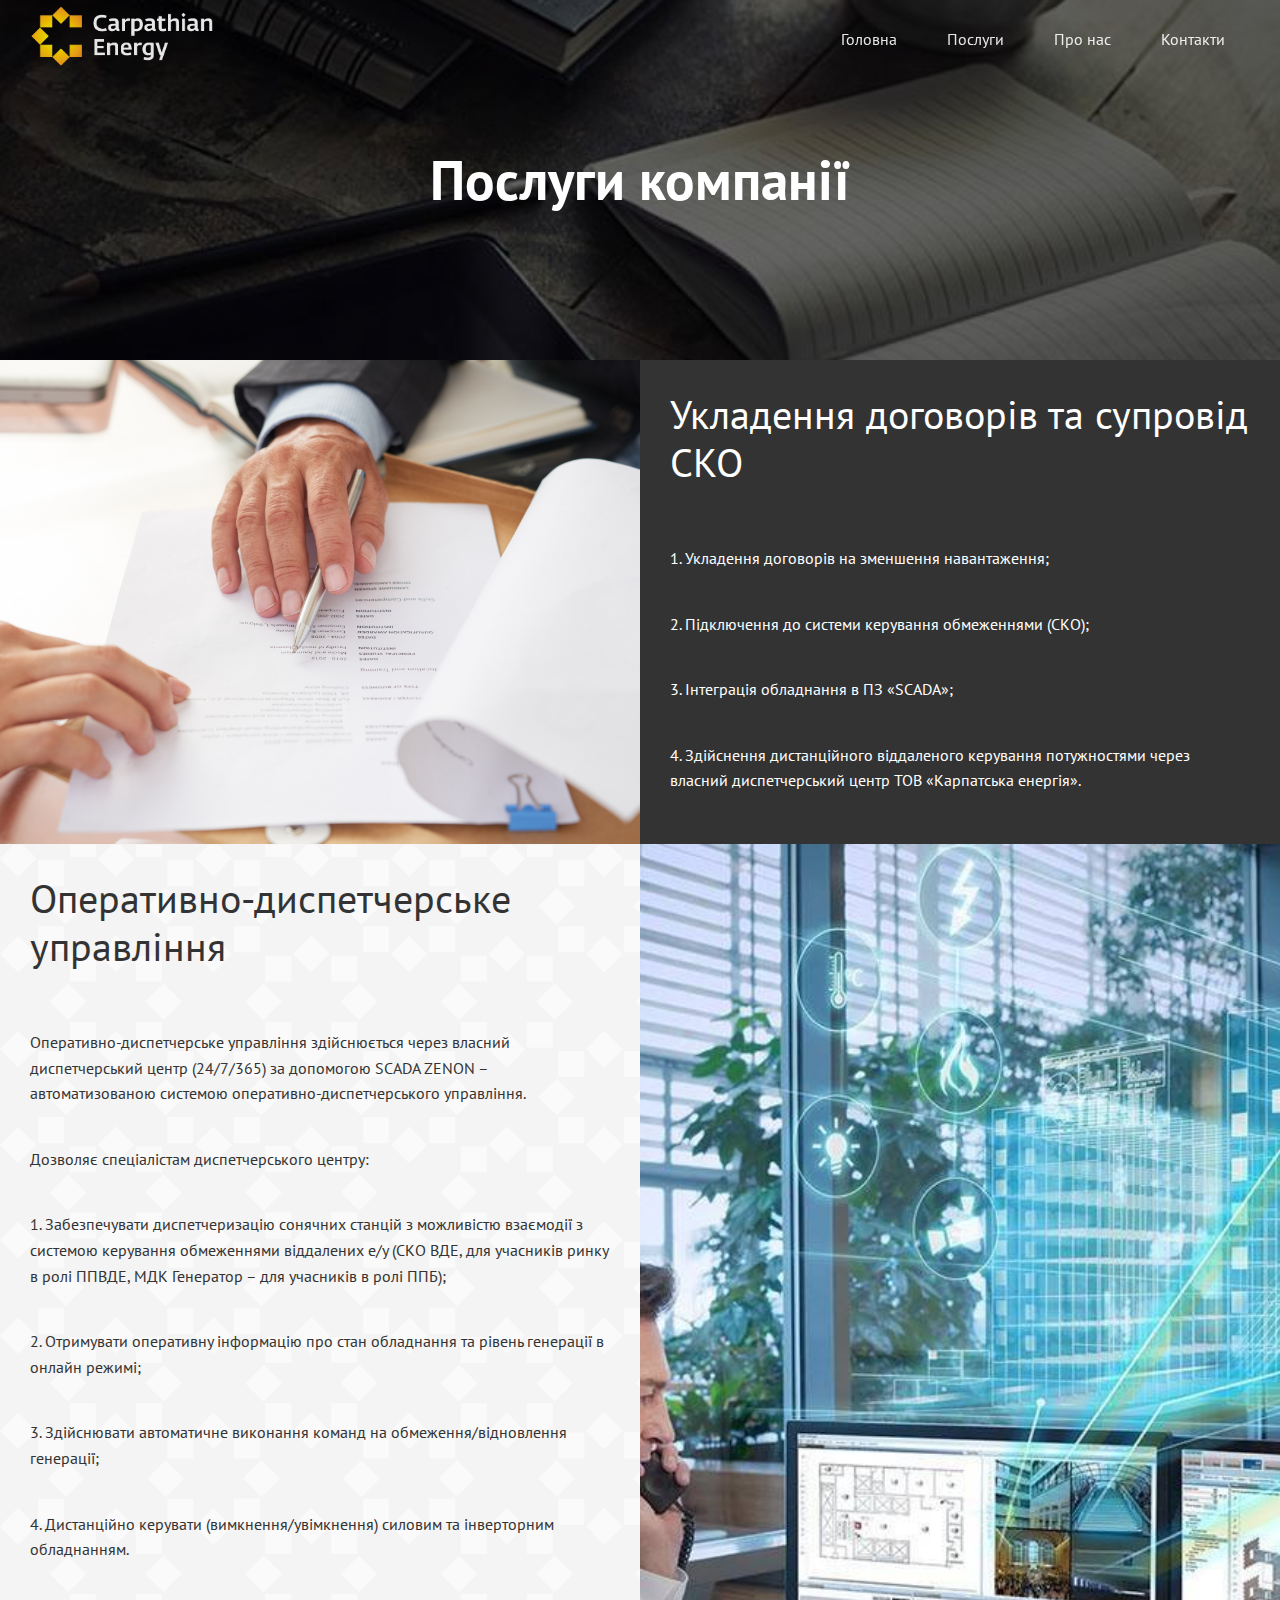
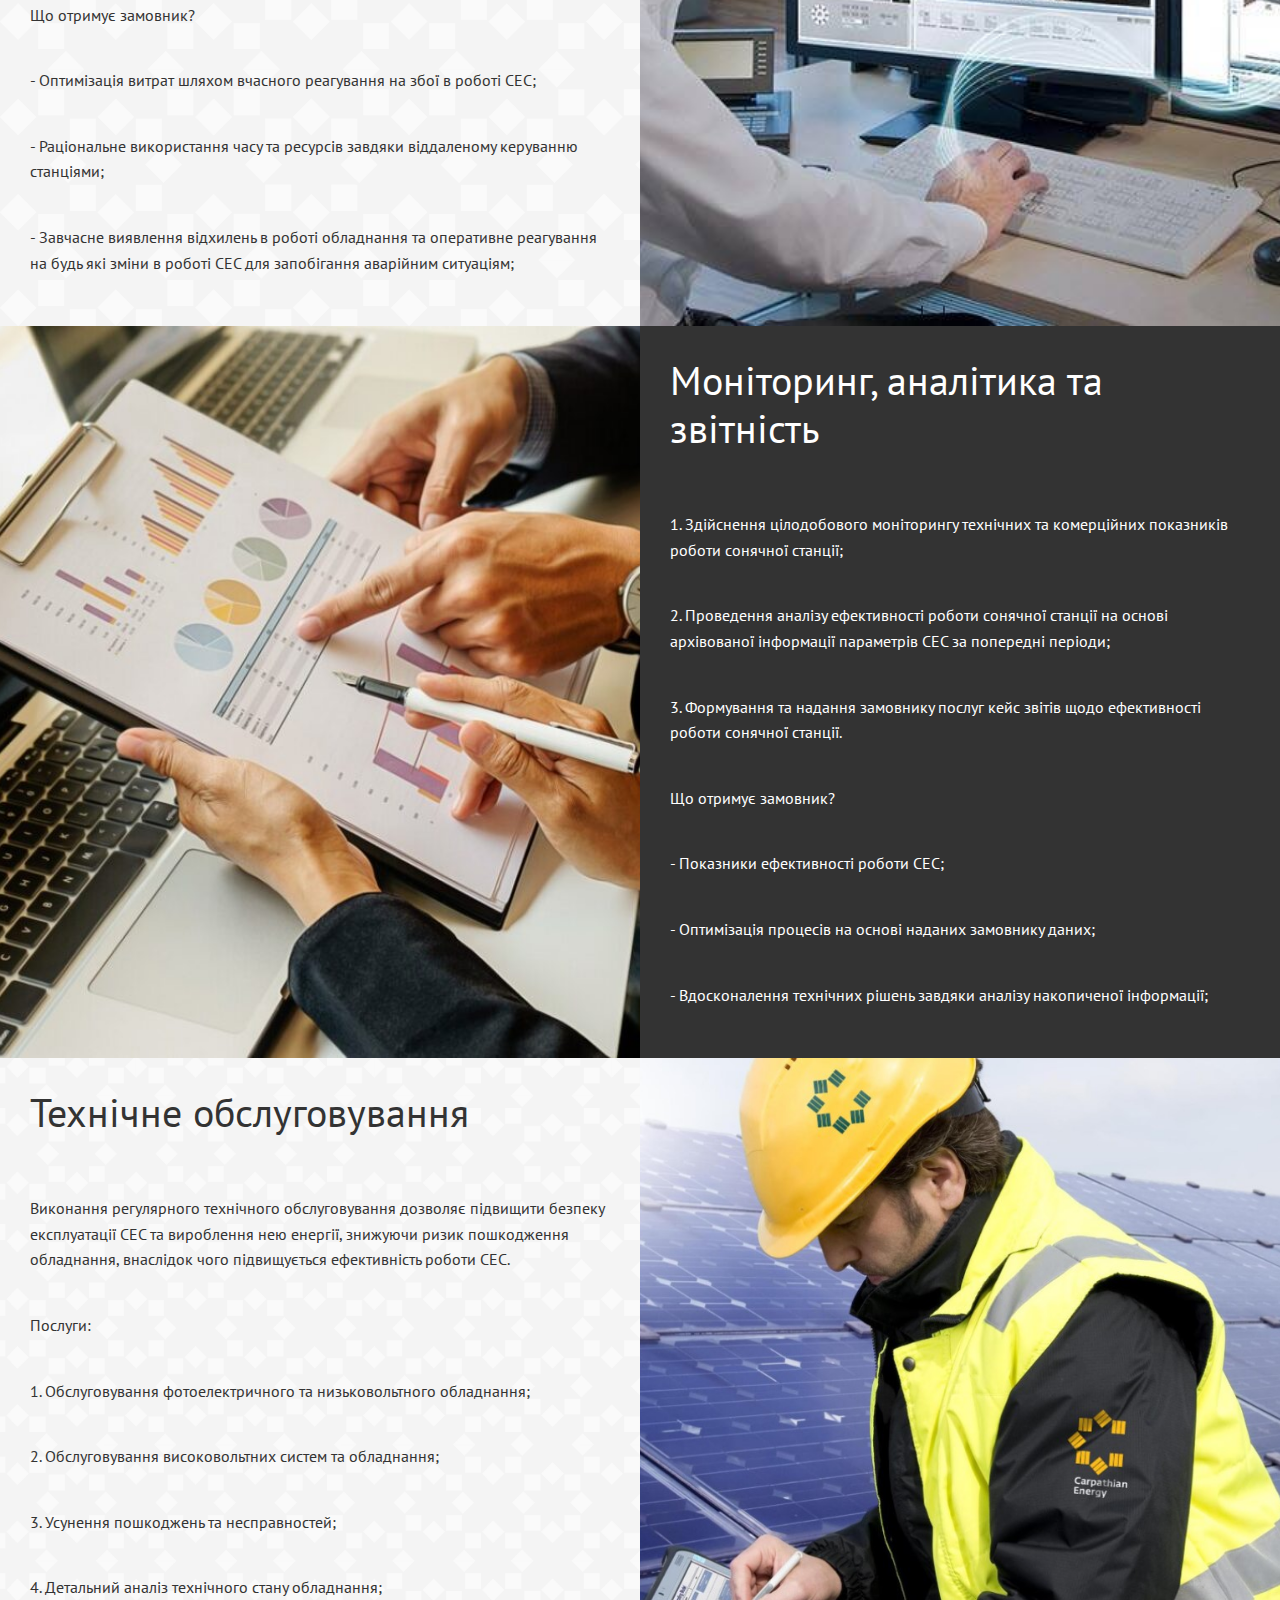
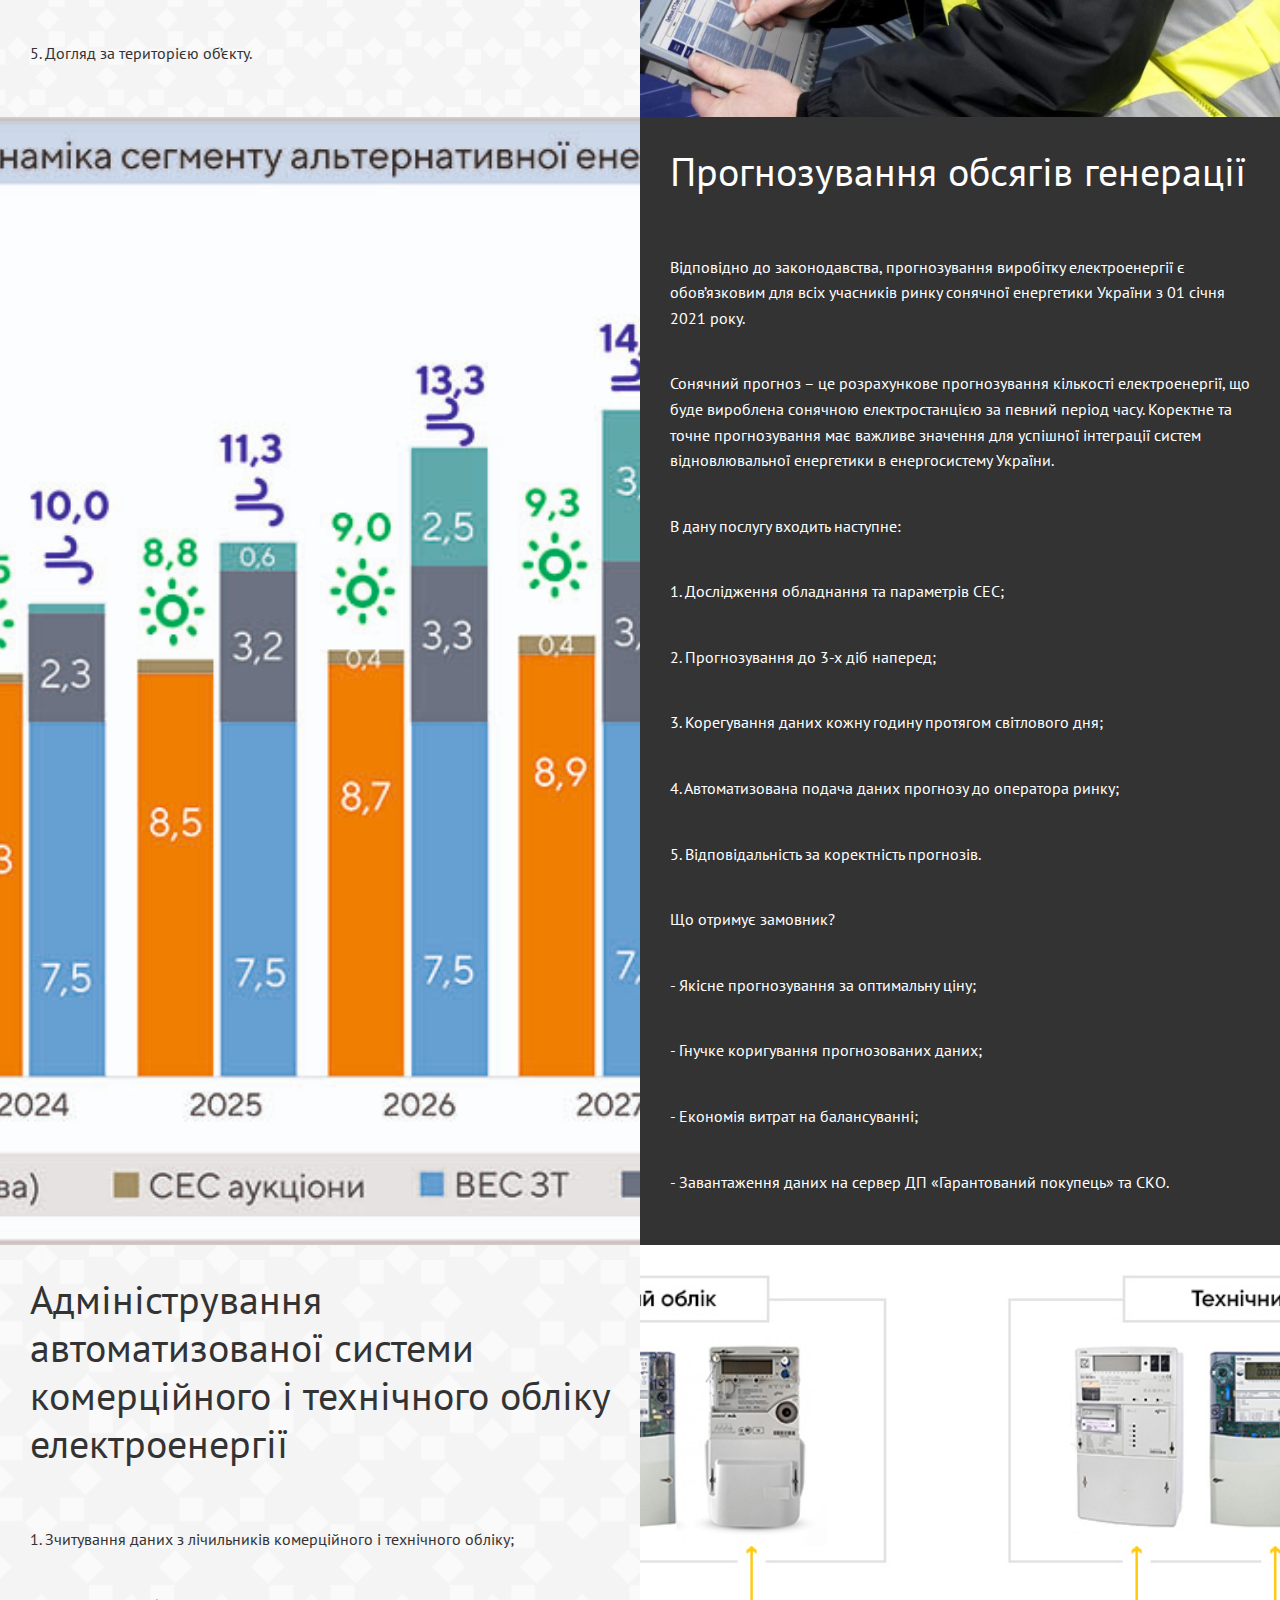
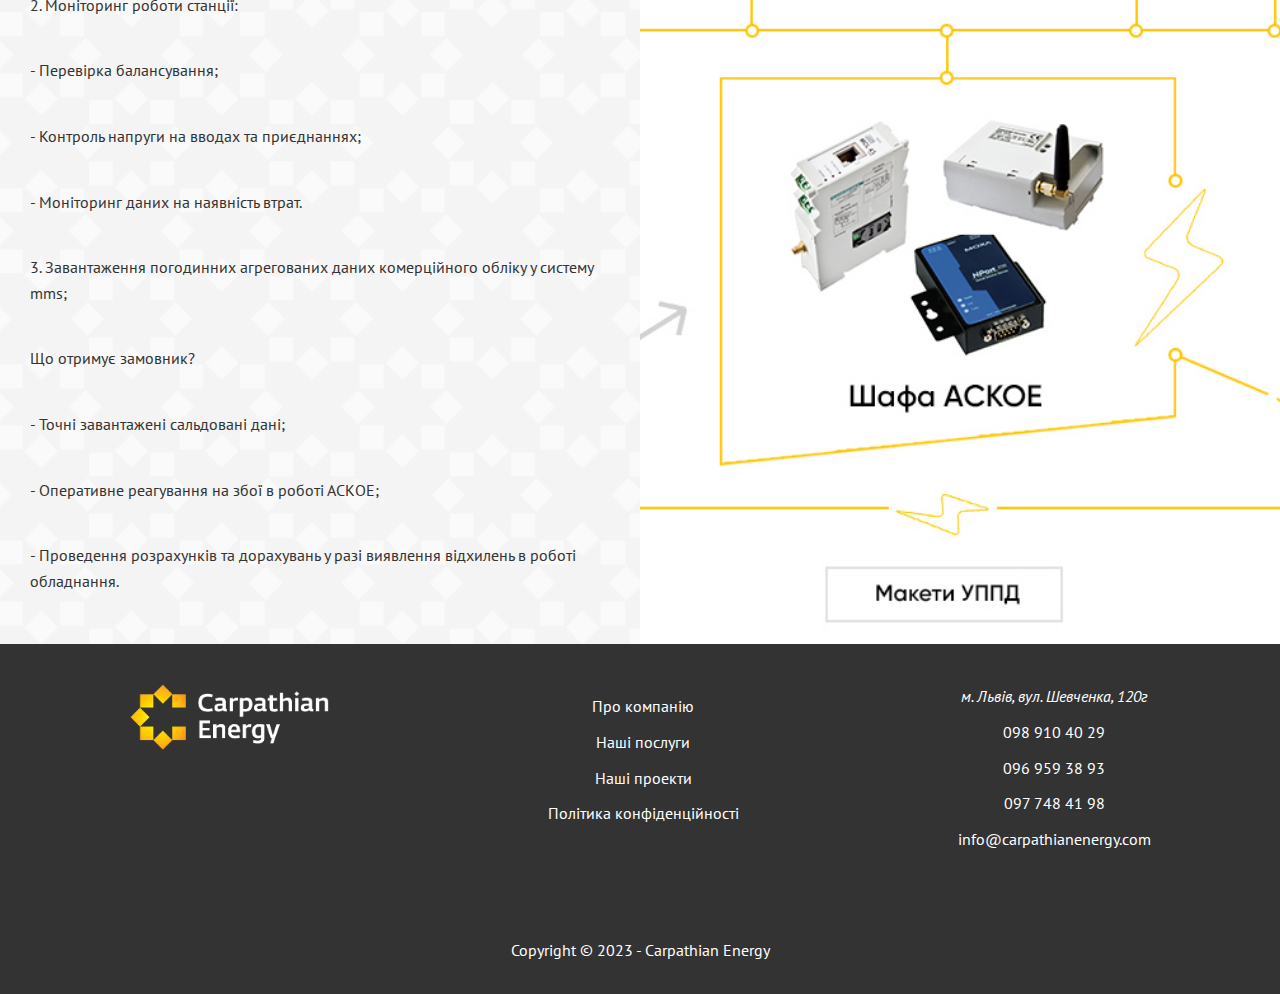
<file: services.html>
<!DOCTYPE html>
<html lang="en">
  <head>
    <meta charset="UTF-8" />
    <meta http-equiv="X-UA-Compatible" content="IE=edge" />
    <meta name="viewport" content="width=device-width, initial-scale=1.0" />
    <link rel="shortcut icon" type="image/x-icon" href="images/favicon.ico" />
    <link
      rel="stylesheet"
      href="https://cdnjs.cloudflare.com/ajax/libs/font-awesome/6.0.0-beta3/css/all.min.css"
      integrity="sha512-Fo3rlrZj/k7ujTnHg4CGR2D7kSs0v4LLanw2qksYuRlEzO+tcaEPQogQ0KaoGN26/zrn20ImR1DfuLWnOo7aBA=="
      crossorigin="anonymous"
      referrerpolicy="no-referrer"
    />
    <link rel="stylesheet" href="css/utilities.css" />
    <link rel="stylesheet" href="css/style.css" />
    <title>Read Our Blog</title>
  </head>
  <body id="home">
    <header class="hero blog">
      <!-- Navbar -->
      <div id="navbar" class="navbar top">
        <div class="logo">
          <span class="text-primary">
            <a href="index.html">
              <img class="logo-img" src="images/logo.png" alt="logo" />
            </a>
          </span>
        </div>

        <nav class="nav">
          <ul height="90%">
            <li>
              <a class="nav-item" href="index.html">Головна</a>
            </li>
            <!--<li>
                  <a href="#solutions">Клієнти</a>
                </li> -->
            <li>
              <a class="nav-item" href="index.html#team">Послуги</a>
            </li>
            <li>
              <a class="nav-item" href="index.html#blog">Про нас</a>
            </li>
            <li>
              <a class="nav-item" href="index.html#contact">Контакти</a>
            </li>
          </ul>
        </nav>

        <!--Burger Menu-->
        <div class="burger-menu">
          <span class="burger-menu__icon"></span>
        </div>
        <!--End Burger Menu-->
      </div>

      <div class="content">
        <h1>Послуги компанії</h1>
      </div>
    </header>

    <main>
      <section id="dogovory">
        <article class="flex-columns">
          <div class="row">
            <div class="column">
              <div class="column-1">
                <img src="images/services/dogovory.jpg" alt="blog2" />
              </div>
            </div>
            <div class="column">
              <div class="column-2 bg-dark">
                <h2>Укладення договорів та супровід СКО</h2>
                <p class="meta">
                  <!-- <i class="fas fa-user"></i> Публікація від
                      <strong>25 червня 2023 р.</strong> -->
                </p>
                <p>1. Укладення договорів на зменшення навантаження;</p>
                <p>2. Підключення до системи керування обмеженнями (СКО);</p>
                <p>3. Інтеграція обладнання в ПЗ «SCADA»;</p>
                <p>
                  4. Здійснення дистанційного віддаленого керування потужностями
                  через власний диспетчерський центр ТОВ «Карпатська енергія».
                </p>
                <!-- <a href="posts/post1.html" class="btn btn-dark">
                          <i class="fas fa-chevron-right"></i>
                            Детальніше
                        </a> -->
              </div>
            </div>
          </div>
        </article>
      </section>

      <section id="dispatching">
        <article class="flex-columns flex-reverse">
          <div class="row">
            <div class="column">
              <div class="column-1">
                <img src="images/services/dispatcher.jpg" alt="blog1" />
              </div>
            </div>
            <div class="column">
              <div class="column-2 bg-light">
                <h2>Оперативно-диспетчерське управління</h2>
                <p class="meta">
                  <!-- <i class="fas fa-user"></i> Публікація від
                    <strong>25 червня 2023 р.</strong> -->
                </p>
                <p>
                  Оперативно-диспетчерське управління здійснюється через власний
                  диспетчерський центр (24/7/365) за допомогою SCADA ZENON –
                  автоматизованою системою оперативно-диспетчерського
                  управління.
                </p>
                <p>Дозволяє спеціалістам диспетчерського центру:</p>
                <p>
                  1. Забезпечувати диспетчеризацію сонячних станцій з можливістю
                  взаємодії з системою керування обмеженнями віддалених е/у (СКО
                  ВДЕ, для учасників ринку в ролі ППВДЕ, МДК Генератор – для
                  учасників в ролі ППБ);
                </p>
                <p>
                  2. Отримувати оперативну інформацію про стан обладнання та
                  рівень генерації в онлайн режимі;
                </p>
                <p>
                  3. Здійснювати автоматичне виконання команд на
                  обмеження/відновлення генерації;
                </p>
                <p>
                  4. Дистанційно керувати (вимкнення/увімкнення) силовим та
                  інверторним обладнанням.
                </p>
                <p>Що отримує замовник?</p>
                <p>
                  - Оптимізація витрат шляхом вчасного реагування на збої в
                  роботі СЕС;
                </p>
                <p>
                  - Раціональне використання часу та ресурсів завдяки
                  віддаленому керуванню станціями;
                </p>
                <p>
                  - Завчасне виявлення відхилень в роботі обладнання та
                  оперативне реагування на будь які зміни в роботі СЕС для
                  запобігання аварійним ситуаціям;
                </p>
                <!-- <a href="posts/post1.html" class="btn btn-dark">
                        <i class="fas fa-chevron-right"></i>
                          Детальніше
                        </a> -->
              </div>
            </div>
          </div>
        </article>
      </section>

      <section id="reporting">
        <article class="flex-columns">
          <div class="row">
            <div class="column">
              <div class="column-1">
                <img src="images/services/analysis.jpg" alt="blog2" />
              </div>
            </div>
            <div class="column">
              <div class="column-2 bg-dark">
                <h2>Моніторинг, аналітика та звітність</h2>
                <p class="meta">
                  <!-- <i class="fas fa-user"></i> Публікація від
                        <strong>25 червня 2023 р.</strong> -->
                </p>
                <p>
                  1. Здійснення цілодобового моніторингу технічних та
                  комерційних показників роботи сонячної станції;
                </p>
                <p>
                  2. Проведення аналізу ефективності роботи сонячної станції на
                  основі архівованої інформації параметрів СЕС за попередні
                  періоди;
                </p>
                <p>
                  3. Формування та надання замовнику послуг кейс звітів щодо
                  ефективності роботи сонячної станції.
                </p>
                <p>Що отримує замовник?</p>
                <p>- Показники ефективності роботи СЕС;</p>
                <p>- Оптимізація процесів на основі наданих замовнику даних;</p>
                <p>
                  - Вдосконалення технічних рішень завдяки аналізу накопиченої
                  інформації;
                </p>
                <!-- <a href="posts/post1.html" class="btn btn-dark">
                    <i class="fas fa-chevron-right"></i>
                      Детальніше
                  </a> -->
              </div>
            </div>
          </div>
        </article>
      </section>

      <section id="techservice">
        <article class="flex-columns flex-reverse">
          <div class="row">
            <div class="column">
              <div class="column-1">
                <img src="images/services/service.jpg" alt="blog3" />
              </div>
            </div>
            <div class="column">
              <div class="column-2 bg-light">
                <h2>Технічне обслуговування</h2>
                <p class="meta">
                  <!-- <i class="fas fa-user"></i> Публікація від
                    <strong>25 червня 2023 р.</strong> -->
                </p>
                <p>
                  Виконання регулярного технічного обслуговування дозволяє
                  підвищити безпеку експлуатації СЕС та вироблення нею енергії,
                  знижуючи ризик пошкодження обладнання, внаслідок чого
                  підвищується ефективність роботи СЕС.
                </p>
                <p>Послуги:</p>
                <p>
                  1. Обслуговування фотоелектричного та низьковольтного
                  обладнання;
                </p>
                <p>2. Обслуговування високовольтних систем та обладнання;</p>
                <p>3. Усунення пошкоджень та несправностей;</p>
                <p>4. Детальний аналіз технічного стану обладнання;</p>
                <p>5. Догляд за територією об’єкту.</p>
                <!-- <a href="posts/post1.html" class="btn btn-dark">
                    <i class="fas fa-chevron-right"></i>
                      Детальніше
                  </a> -->
              </div>
            </div>
          </div>
        </article>
      </section>

      <section id="prediction">
        <article class="flex-columns">
          <div class="row">
            <div class="column">
              <div class="column-1">
                <img src="images/services/prognoz.jpg" alt="blog2" />
              </div>
            </div>
            <div class="column">
              <div class="column-2 bg-dark">
                <h2>Прогнозування обсягів генерації</h2>
                <p class="meta">
                  <!-- <i class="fas fa-user"></i> Публікація від
                    <strong>25 червня 2023 р.</strong> -->
                </p>
                <p>
                  Відповідно до законодавства, прогнозування виробітку
                  електроенергії є обов’язковим для всіх учасників ринку
                  сонячної енергетики України з 01 січня 2021 року.
                </p>
                <p>
                  Сонячний прогноз – це розрахункове прогнозування кількості
                  електроенергії, що буде вироблена сонячною електростанцією за
                  певний період часу. Коректне та точне прогнозування має
                  важливе значення для успішної інтеграції систем
                  відновлювальної енергетики в енергосистему України.
                </p>
                <p>В дану послугу входить наступне:</p>
                <p>1. Дослідження обладнання та параметрів СЕС;</p>
                <p>2. Прогнозування до 3-х діб наперед;</p>
                <p>
                  3. Корегування даних кожну годину протягом світлового дня;
                </p>
                <p>
                  4. Автоматизована подача даних прогнозу до оператора ринку;
                </p>
                <p>5. Відповідальність за коректність прогнозів.</p>
                <p>Що отримує замовник?</p>
                <p>- Якісне прогнозування за оптимальну ціну;</p>
                <p>- Гнучке коригування прогнозованих даних;</p>
                <p>- Економія витрат на балансуванні;</p>
                <p>
                  - Завантаження даних на сервер ДП «Гарантований покупець» та
                  СКО.
                </p>
                <!-- <a href="posts/post1.html" class="btn btn-dark">
                                <i class="fas fa-chevron-right"></i>
                                Детальніше
                            </a> -->
              </div>
            </div>
          </div>
        </article>
      </section>

      <section id="administration">
        <article class="flex-columns flex-reverse">
          <div class="row">
            <div class="column">
              <div class="column-1">
                <img src="images/services/askoe.jpg" alt="blog3" />
              </div>
            </div>
            <div class="column">
              <div class="column-2 bg-light">
                <h2>
                  Адміністрування автоматизованої системи комерційного і
                  технічного обліку електроенергії
                </h2>
                <p class="meta">
                  <!-- <i class="fas fa-user"></i> Публікація від
                    <strong>25 червня 2023 р.</strong> -->
                </p>
                <p>
                  1. Зчитування даних з лічильників комерційного і технічного
                  обліку;
                </p>
                <p>2. Моніторинг роботи станції:</p>
                <p>- Перевірка балансування;</p>
                <p>- Контроль напруги на вводах та приєднаннях;</p>
                <p>- Моніторинг даних на наявність втрат.</p>
                <p>
                  3. Завантаження погодинних агрегованих даних комерційного
                  обліку у систему mms;
                </p>
                <p>Що отримує замовник?</p>
                <p>- Точні завантажені сальдовані дані;</p>
                <p>- Оперативне реагування на збої в роботі АСКОЕ;</p>
                <p>
                  - Проведення розрахунків та дорахувань у разі виявлення
                  відхилень в роботі обладнання.
                </p>
                <!-- <a href="posts/post1.html" class="btn btn-dark">
                      <i class="fas fa-chevron-right"></i>
                        Детальніше
                    </a> -->
              </div>
            </div>
          </div>
        </article>
      </section>

      <!--<section id="cleaning">
            <article class="flex-columns">
                <div class="row">
                    <div class="column">
                        <div class="column-1">
                            <img src="images/blog/blog2.jpg" alt="blog2" />
                        </div>
                    </div>
                    <div class="column">
                        <div class="column-2 bg-dark">
                            <h2>Господарська діяльність
                            </h2>
                            <p class="meta">
                                <i class="fas fa-user"></i> Публікація від
                                <strong>25 червня 2023 р.</strong>
                            </p>
                            
                            <p>- Косіння трави на території СЕС;</p>
                            <p>- Очищення від снігу території СЕС для безперешкодного під’їзду транспорту.</p>
                                                        
                             <a href="posts/post1.html" class="btn btn-dark">
                                <i class="fas fa-chevron-right"></i>
                                Детальніше
                            </a> 
                        </div>
                    </div>
                </div>
            </article>-->
    </main>
    <footer class="footer bg-dark">
      <div class="footer-content">
        <div class="footer-icon">
          <img class="footer-icon__logo" src="images/logo.png" alt="Carpathian Energy Logo">
        </div>
        <div class="footer-nav">
          <ul>
            <li>
              <a href="blog.html">Про компанію</a>
            </li>
            <li>
              <a href="services.html">Наші послуги</a>
            </li>
            <li>
              <a href="solutions.html">Наші проекти</a>
            </li>
            <li>
              <a href="privacy.html">Політика конфіденційності</a>
            </li>
          </ul>
        </div>
        <div class="footer-contacts">
          <div class="adress">
            <address>
              м. Львів, вул. Шевченка, 120г
            </address>
            <a href="tel:+380989104029">098 910 40 29</a>
            <a href="tel:+380969593893">096 959 38 93</a>
            <a href="tel:+380977484198">097 748 41 98</a>
            <a href="mailto:info@carpathianenergy.com">info@carpathianenergy.com</a>
          </div>
          <div class="social">
            <a href="#"><i class="fab fa-facebook fa-2x"></i></a>
            <a href="#"><i class="fab fa-twitter fa-2x"></i></a>
            <a href="#"><i class="fab fa-youtube fa-2x"></i></a>
            <a href="#"><i class="fab fa-linkedin fa-2x"></i></a>
          </div>
        </div>
      </div>
      <p>Copyright &copy; 2023 - Carpathian Energy</p>
    </footer>    <script src="scripts/navbar.js"></script>
    <script src="scripts/burger.js"></script>
  </body>
</html>
</file>
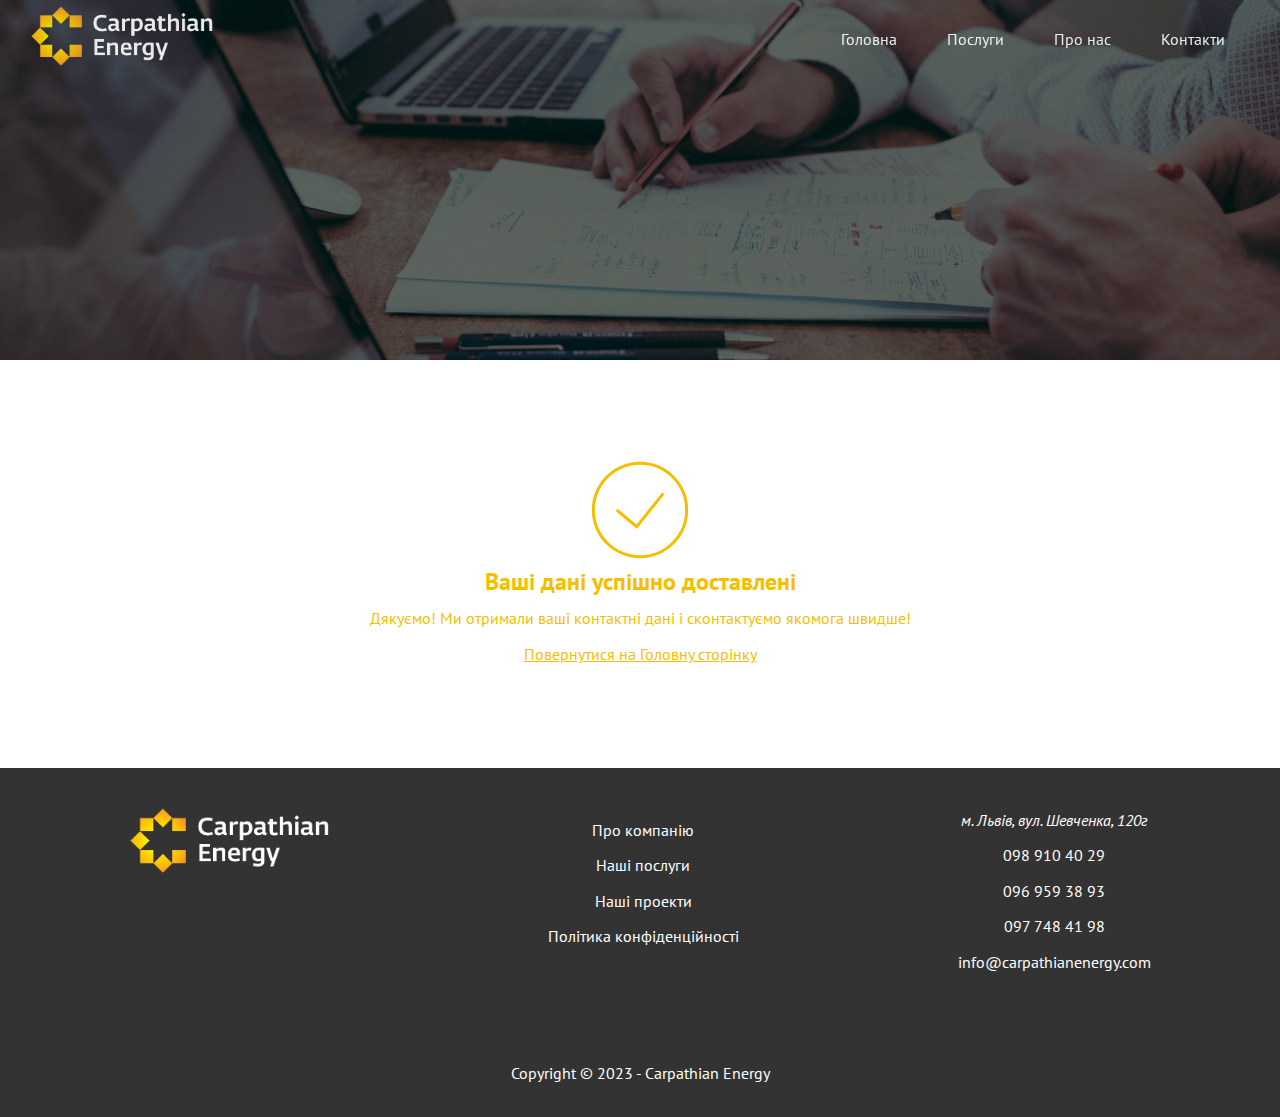
<file: success.html>
<!DOCTYPE html>
<html lang="en">
  <head>
    <meta charset="UTF-8" />
    <meta http-equiv="X-UA-Compatible" content="IE=edge" />
    <meta name="viewport" content="width=device-width, initial-scale=1.0" />
    <link rel="shortcut icon" type="image/x-icon" href="images/favicon.ico" />
    <link
      rel="stylesheet"
      href="https://cdnjs.cloudflare.com/ajax/libs/font-awesome/6.0.0-beta3/css/all.min.css"
      integrity="sha512-Fo3rlrZj/k7ujTnHg4CGR2D7kSs0v4LLanw2qksYuRlEzO+tcaEPQogQ0KaoGN26/zrn20ImR1DfuLWnOo7aBA=="
      crossorigin="anonymous"
      referrerpolicy="no-referrer"
    />
    <link rel="stylesheet" href="css/lightbox.min.css" />
    <link rel="stylesheet" href="css/utilities.css" />
    <link rel="stylesheet" href="css/style.css" />
    <title>Форму відправлено</title>
  </head>
  <body id="home">
    <header class="hero cases">
      <!-- Navbar -->
      <div id="navbar" class="navbar top">
        <div class="logo">
          <span class="text-primary">
            <a href="index.html">
              <img class="logo-img" src="images/logo.png" alt="logo" />
            </a>
          </span>
        </div>

        <nav class="nav">
          <ul height="90%">
            <li>
              <a class="nav-item" href="index.html">Головна</a>
            </li>
            <!--<li>
                  <a href="#solutions">Клієнти</a>
                </li> -->
            <li>
              <a class="nav-item" href="index.html#team">Послуги</a>
            </li>
            <li>
              <a class="nav-item" href="index.html#blog">Про нас</a>
            </li>
            <li>
              <a class="nav-item" href="index.html#contact">Контакти</a>
            </li>
          </ul>
        </nav>

        <!--Burger Menu-->
        <div class="burger-menu">
          <span class="burger-menu__icon"></span>
        </div>
        <!--End Burger Menu-->
      </div>
    </header>
    <main>
      <div class="success">
        <svg width="100" height="100" class="text-green-500 dark:text-green-300" viewBox="0 0 100 100" fill="none" xmlns="http://www.w3.org/2000/svg"><path d="M26.6666 50L46.6666 66.6667L73.3333 33.3333M50 96.6667C43.8716 96.6667 37.8033 95.4596 32.1414 93.1144C26.4796 90.7692 21.3351 87.3317 17.0017 82.9983C12.6683 78.6649 9.23082 73.5204 6.8856 67.8586C4.54038 62.1967 3.33331 56.1283 3.33331 50C3.33331 43.8716 4.54038 37.8033 6.8856 32.1414C9.23082 26.4796 12.6683 21.3351 17.0017 17.0017C21.3351 12.6683 26.4796 9.23084 32.1414 6.88562C37.8033 4.5404 43.8716 3.33333 50 3.33333C62.3767 3.33333 74.2466 8.24998 82.9983 17.0017C91.75 25.7534 96.6666 37.6232 96.6666 50C96.6666 62.3768 91.75 74.2466 82.9983 82.9983C74.2466 91.75 62.3767 96.6667 50 96.6667Z" stroke="currentColor" stroke-width="3"></path></svg>
        <h2 class="success-title">Ваші дані успішно доставлені</h2>
        <p class="success-parag">Дякуємо! Ми отримали ваші контактні дані і сконтактуємо якомога швидше!</p>
        <a class="success-link" href="index.html">Повернутися на Головну сторінку</a>
      </div>
    </main>
    <footer class="footer bg-dark">
      <div class="footer-content">
        <div class="footer-icon">
          <img class="footer-icon__logo" src="images/logo.png" alt="Carpathian Energy Logo">
        </div>
        <div class="footer-nav">
          <ul>
            <li>
              <a href="blog.html">Про компанію</a>
            </li>
            <li>
              <a href="services.html">Наші послуги</a>
            </li>
            <li>
              <a href="solutions.html">Наші проекти</a>
            </li>
            <li>
              <a href="privacy.html">Політика конфіденційності</a>
            </li>
          </ul>
        </div>
        <div class="footer-contacts">
          <div class="adress">
            <address>
              м. Львів, вул. Шевченка, 120г
            </address>
            <a href="tel:+380989104029">098 910 40 29</a>
            <a href="tel:+380969593893">096 959 38 93</a>
            <a href="tel:+380977484198">097 748 41 98</a>
            <a href="mailto:info@carpathianenergy.com">info@carpathianenergy.com</a>
          </div>
          <div class="social">
            <a href="#"><i class="fab fa-facebook fa-2x"></i></a>
            <a href="#"><i class="fab fa-twitter fa-2x"></i></a>
            <a href="#"><i class="fab fa-youtube fa-2x"></i></a>
            <a href="#"><i class="fab fa-linkedin fa-2x"></i></a>
          </div>
        </div>
      </div>
      <p>Copyright &copy; 2023 - Carpathian Energy</p>
    </footer>    <script
      src="https://code.jquery.com/jquery-3.6.0.min.js"
      integrity="sha256-/xUj+3OJU5yExlq6GSYGSHk7tPXikynS7ogEvDej/m4="
      crossorigin="anonymous"
    ></script>
    <script src="scripts/lightbox.min.js"></script>
    <script src="scripts/navbar.js"></script>
  </body>
</html>
</file>
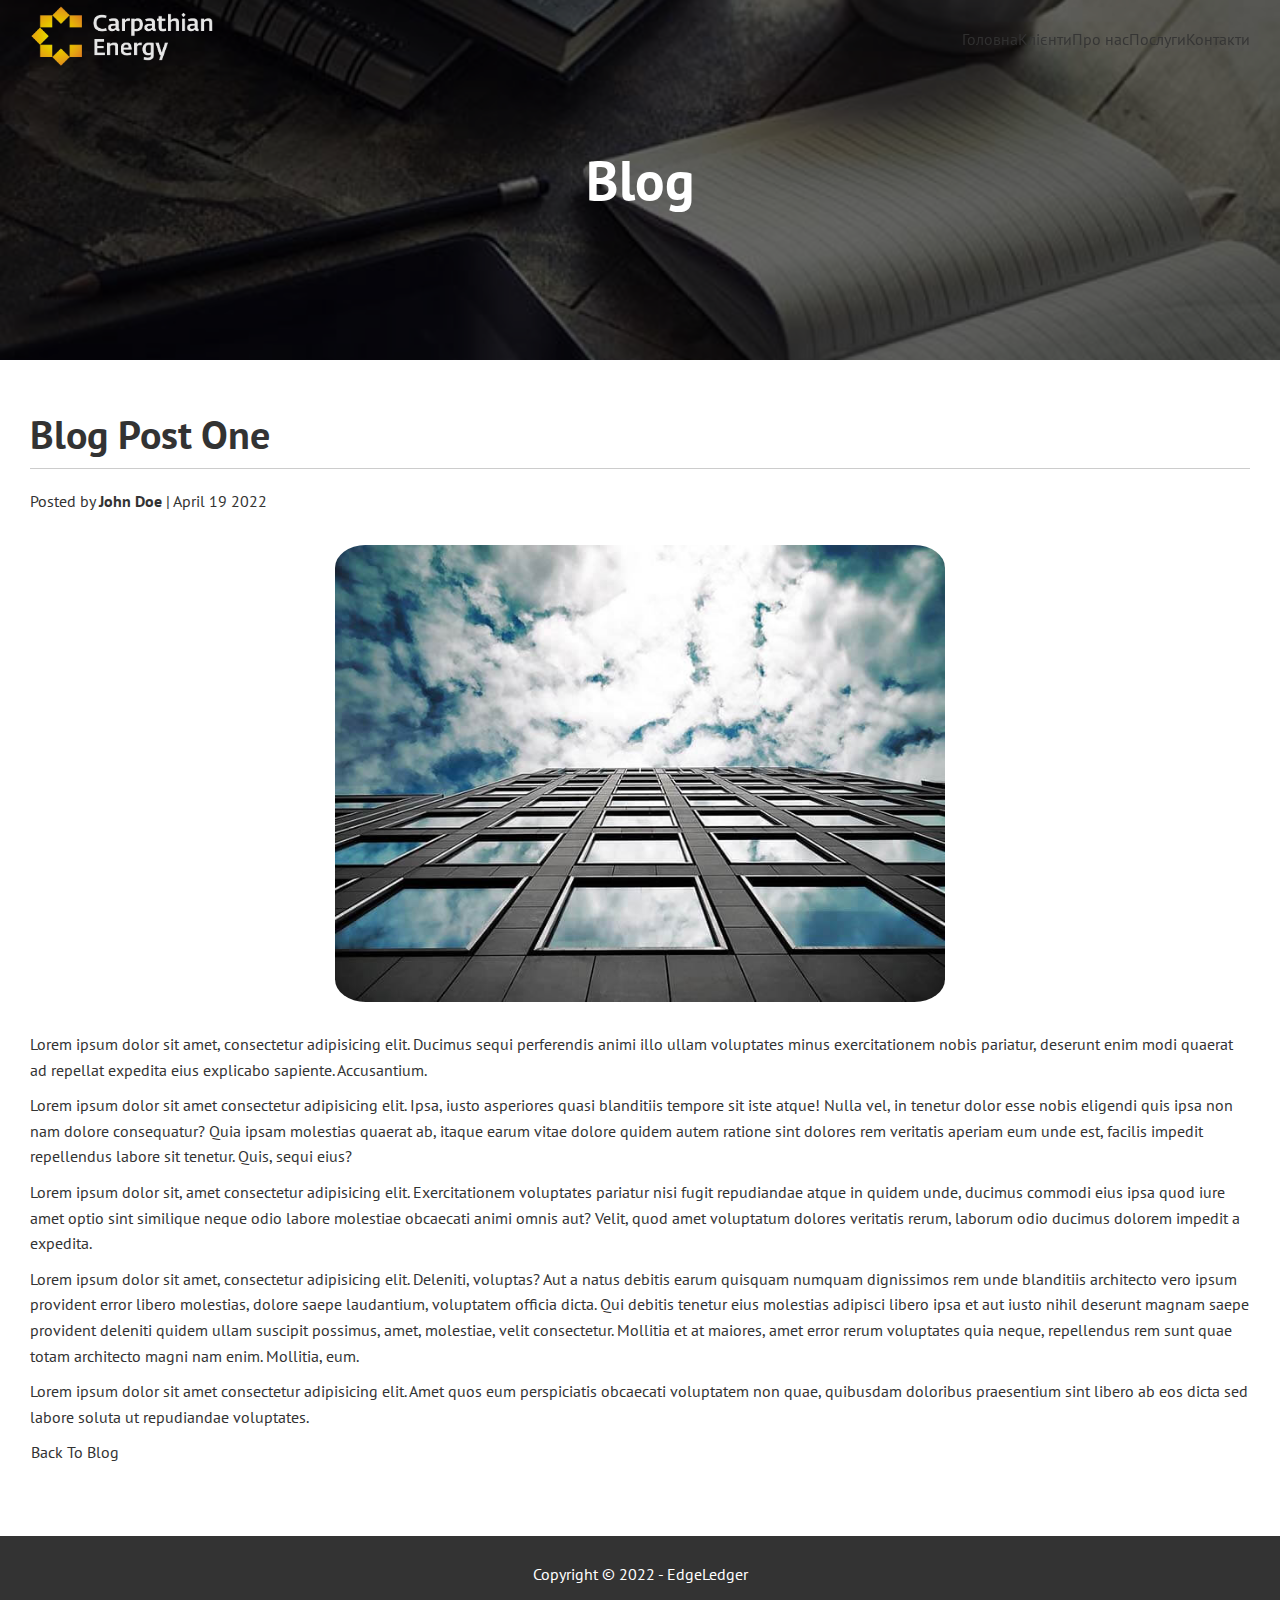
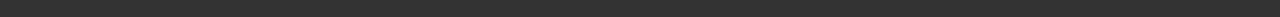
<file: posts/post1.html>
<!DOCTYPE html>
<html lang="en">
    <head>
        <meta charset="UTF-8" />
        <meta http-equiv="X-UA-Compatible" content="IE=edge" />
        <meta name="viewport" content="width=device-width, initial-scale=1.0" />
        <link
            rel="shortcut icon"
            type="image/x-icon"
            href="../images/favicon.ico"
        />
        <link
            rel="stylesheet"
            href="https://cdnjs.cloudflare.com/ajax/libs/font-awesome/6.0.0-beta3/css/all.min.css"
            integrity="sha512-Fo3rlrZj/k7ujTnHg4CGR2D7kSs0v4LLanw2qksYuRlEzO+tcaEPQogQ0KaoGN26/zrn20ImR1DfuLWnOo7aBA=="
            crossorigin="anonymous"
            referrerpolicy="no-referrer"
        />
        <link rel="stylesheet" href="../css/utilities.css" />
        <link rel="stylesheet" href="../css/style.css" />
        <title>Blog Post One</title>
    </head>
    <body id="home">
        <header class="hero blog">
            <div id="navbar" class="navbar top">
                <h1 class="logo">
                    <span class="text-primary">
                      <img src="../images/logo.png" alt="logo" height="60" />
                        <!-- <i class="fas fa-book-open"></i>
                        Edge
                    </span>
                    Ledger1 -->
                </h1>
                <nav>
                    <ul>
                        <li>
                            <a href="../index.html#home">Головна</a>
                        </li>
                        <li>
                            <a href="../solutions.html">Клієнти</a>
                        </li>
                        <li>
                            <a href="../blog.html">Про нас</a>
                        </li>
                        <li>
                            <a href="../index.html#team">Послуги</a>
                        </li>
                        <li>
                            <a href="../index.html#contact">Контакти</a>
                        </li>
                    </ul>
                </nav>
            </div>
            <div class="content">
                <h1>Blog</h1>
            </div>
        </header>
        <main>
            <section class="post">
                <h2>Blog Post One</h2>
                <p class="meta">
                    <i class="fas fa-user"></i> Posted by
                    <strong>John Doe</strong> | April 19 2022
                </p>
                <img src="../images/blog/blog1.jpg" alt="blog1" />
                <p>
                    Lorem ipsum dolor sit amet, consectetur adipisicing elit.
                    Ducimus sequi perferendis animi illo ullam voluptates minus
                    exercitationem nobis pariatur, deserunt enim modi quaerat ad
                    repellat expedita eius explicabo sapiente. Accusantium.
                </p>
                <p>
                    Lorem ipsum dolor sit amet consectetur adipisicing elit.
                    Ipsa, iusto asperiores quasi blanditiis tempore sit iste
                    atque! Nulla vel, in tenetur dolor esse nobis eligendi quis
                    ipsa non nam dolore consequatur? Quia ipsam molestias
                    quaerat ab, itaque earum vitae dolore quidem autem ratione
                    sint dolores rem veritatis aperiam eum unde est, facilis
                    impedit repellendus labore sit tenetur. Quis, sequi eius?
                </p>
                <p>
                    Lorem ipsum dolor sit, amet consectetur adipisicing elit.
                    Exercitationem voluptates pariatur nisi fugit repudiandae
                    atque in quidem unde, ducimus commodi eius ipsa quod iure
                    amet optio sint similique neque odio labore molestiae
                    obcaecati animi omnis aut? Velit, quod amet voluptatum
                    dolores veritatis rerum, laborum odio ducimus dolorem
                    impedit a expedita.
                </p>
                <p>
                    Lorem ipsum dolor sit amet, consectetur adipisicing elit.
                    Deleniti, voluptas? Aut a natus debitis earum quisquam
                    numquam dignissimos rem unde blanditiis architecto vero
                    ipsum provident error libero molestias, dolore saepe
                    laudantium, voluptatem officia dicta. Qui debitis tenetur
                    eius molestias adipisci libero ipsa et aut iusto nihil
                    deserunt magnam saepe provident deleniti quidem ullam
                    suscipit possimus, amet, molestiae, velit consectetur.
                    Mollitia et at maiores, amet error rerum voluptates quia
                    neque, repellendus rem sunt quae totam architecto magni nam
                    enim. Mollitia, eum.
                </p>
                <p>
                    Lorem ipsum dolor sit amet consectetur adipisicing elit.
                    Amet quos eum perspiciatis obcaecati voluptatem non quae,
                    quibusdam doloribus praesentium sint libero ab eos dicta sed
                    labore soluta ut repudiandae voluptates.
                </p>
                <a href="../blog.html" class="btn-outline">
                    <i class="fas fa-chevron-right"></i>
                    Back To Blog
                </a>
            </section>
        </main>
        <footer class="footer bg-dark">
            <div class="social">
                <a href="#"><i class="fab fa-facebook fa-2x"></i></a>
                <a href="#"><i class="fab fa-twitter fa-2x"></i></a>
                <a href="#"><i class="fab fa-youtube fa-2x"></i></a>
                <a href="#"><i class="fab fa-linkedin fa-2x"></i></a>
            </div>
            <p>Copyright &copy; 2022 - EdgeLedger</p>
        </footer>
        <script src="../scripts/navbar.js"></script>
    </body>
</html>
</file>
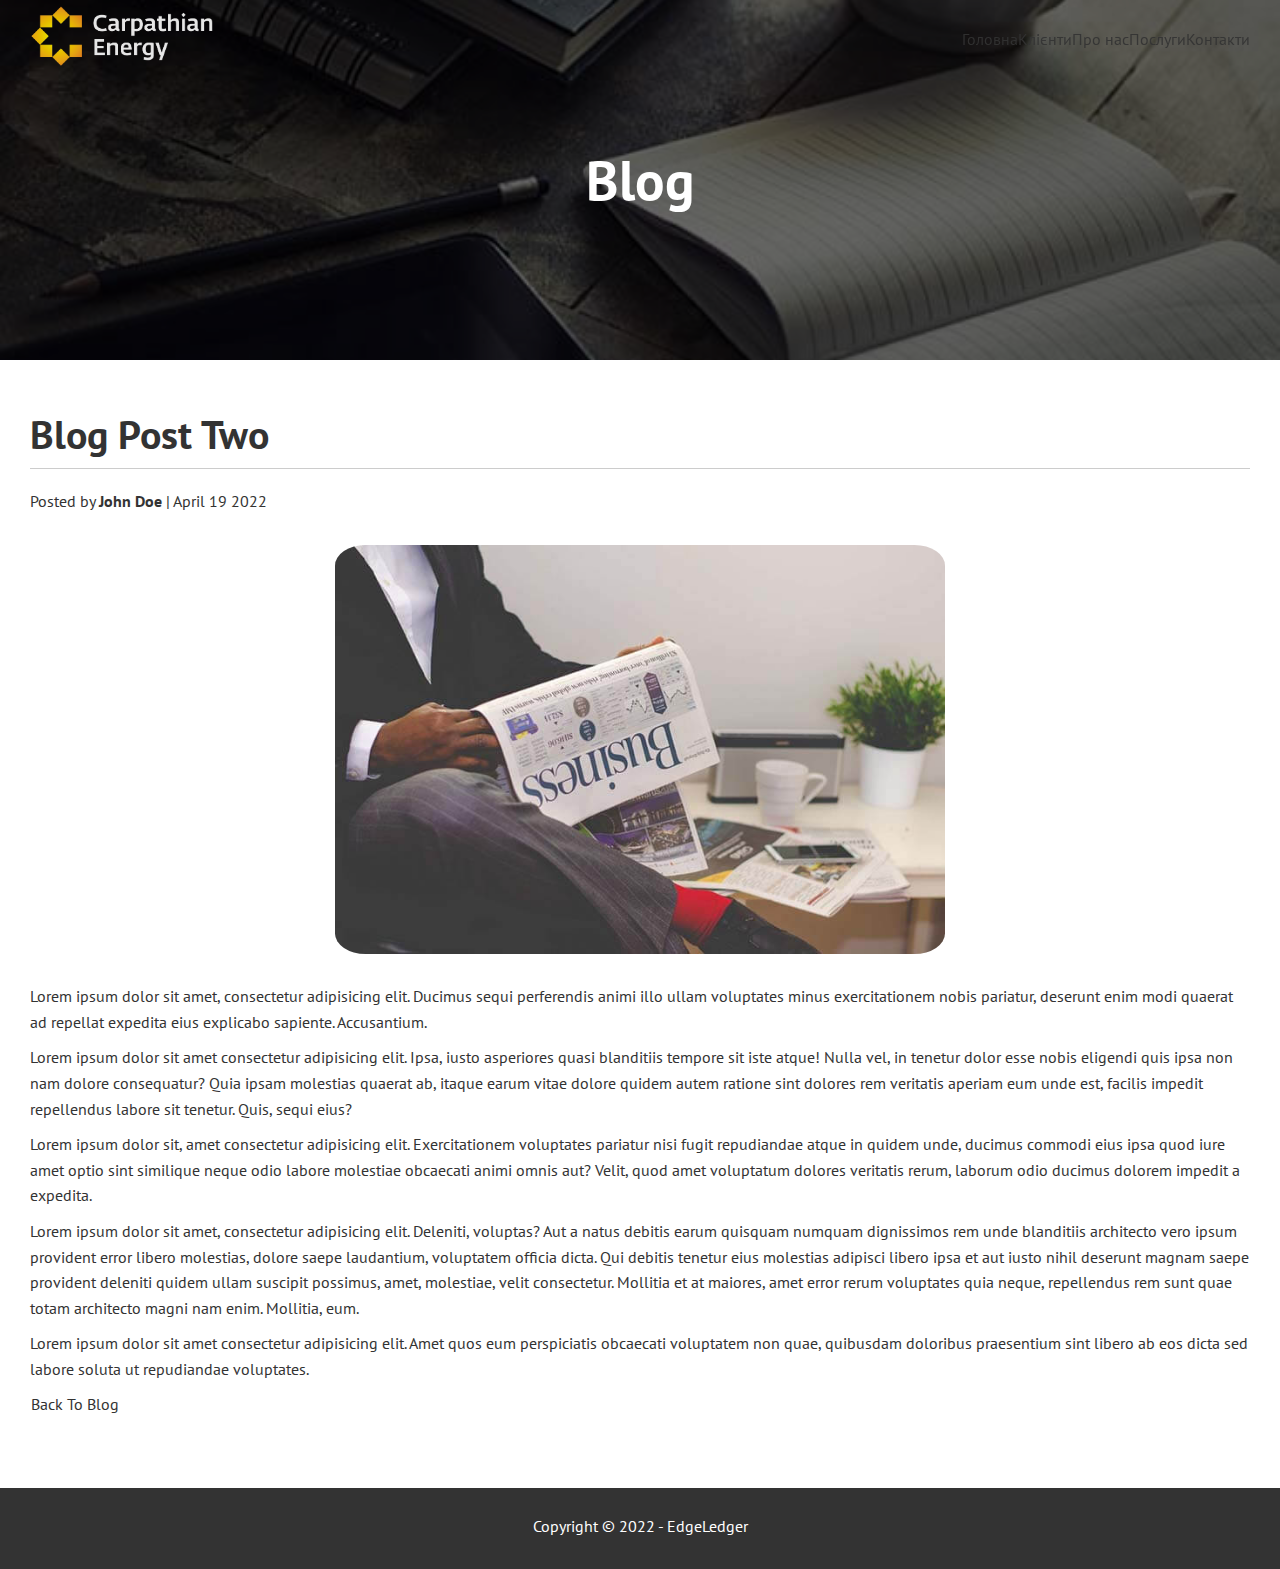
<file: posts/post2.html>
<!DOCTYPE html>
<html lang="en">
    <head>
        <meta charset="UTF-8" />
        <meta http-equiv="X-UA-Compatible" content="IE=edge" />
        <meta name="viewport" content="width=device-width, initial-scale=1.0" />
        <link
            rel="shortcut icon"
            type="image/x-icon"
            href="../images/favicon.ico"
        />
        <link
            rel="stylesheet"
            href="https://cdnjs.cloudflare.com/ajax/libs/font-awesome/6.0.0-beta3/css/all.min.css"
            integrity="sha512-Fo3rlrZj/k7ujTnHg4CGR2D7kSs0v4LLanw2qksYuRlEzO+tcaEPQogQ0KaoGN26/zrn20ImR1DfuLWnOo7aBA=="
            crossorigin="anonymous"
            referrerpolicy="no-referrer"
        />
        <link rel="stylesheet" href="../css/utilities.css" />
        <link rel="stylesheet" href="../css/style.css" />
        <title>Blog Post Two</title>
    </head>
    <body id="home">
        <header class="hero blog">
            <div id="navbar" class="navbar top">
                <h1 class="logo">
                    <span class="text-primary">
                        <img src="../images/logo.png" alt="logo" height="60" />
                        <!-- <i class="fas fa-book-open"></i>
                        Edge
                    </span>
                    Ledger -->
                </h1>
                <nav>
                    <ul>
                        <li>
                            <a href="../index.html#home">Головна</a>
                        </li>
                        <li>
                            <a href="../solutions.html">Клієнти</a>
                        </li>
                        <li>
                            <a href="../blog.html">Про нас</a>
                        </li>
                        <li>
                            <a href="../index.html#team">Послуги</a>
                        </li>
                        <li>
                            <a href="../index.html#contact">Контакти</a>
                        </li>
                    </ul>
                </nav>
            </div>
            <div class="content">
                <h1>Blog</h1>
            </div>
        </header>
        <main>
            <section class="post">
                <h2>Blog Post Two</h2>
                <p class="meta">
                    <i class="fas fa-user"></i> Posted by
                    <strong>John Doe</strong> | April 19 2022
                </p>
                <img src="../images/blog/blog2.jpg" alt="blog2" />
                <p>
                    Lorem ipsum dolor sit amet, consectetur adipisicing elit.
                    Ducimus sequi perferendis animi illo ullam voluptates minus
                    exercitationem nobis pariatur, deserunt enim modi quaerat ad
                    repellat expedita eius explicabo sapiente. Accusantium.
                </p>
                <p>
                    Lorem ipsum dolor sit amet consectetur adipisicing elit.
                    Ipsa, iusto asperiores quasi blanditiis tempore sit iste
                    atque! Nulla vel, in tenetur dolor esse nobis eligendi quis
                    ipsa non nam dolore consequatur? Quia ipsam molestias
                    quaerat ab, itaque earum vitae dolore quidem autem ratione
                    sint dolores rem veritatis aperiam eum unde est, facilis
                    impedit repellendus labore sit tenetur. Quis, sequi eius?
                </p>
                <p>
                    Lorem ipsum dolor sit, amet consectetur adipisicing elit.
                    Exercitationem voluptates pariatur nisi fugit repudiandae
                    atque in quidem unde, ducimus commodi eius ipsa quod iure
                    amet optio sint similique neque odio labore molestiae
                    obcaecati animi omnis aut? Velit, quod amet voluptatum
                    dolores veritatis rerum, laborum odio ducimus dolorem
                    impedit a expedita.
                </p>
                <p>
                    Lorem ipsum dolor sit amet, consectetur adipisicing elit.
                    Deleniti, voluptas? Aut a natus debitis earum quisquam
                    numquam dignissimos rem unde blanditiis architecto vero
                    ipsum provident error libero molestias, dolore saepe
                    laudantium, voluptatem officia dicta. Qui debitis tenetur
                    eius molestias adipisci libero ipsa et aut iusto nihil
                    deserunt magnam saepe provident deleniti quidem ullam
                    suscipit possimus, amet, molestiae, velit consectetur.
                    Mollitia et at maiores, amet error rerum voluptates quia
                    neque, repellendus rem sunt quae totam architecto magni nam
                    enim. Mollitia, eum.
                </p>
                <p>
                    Lorem ipsum dolor sit amet consectetur adipisicing elit.
                    Amet quos eum perspiciatis obcaecati voluptatem non quae,
                    quibusdam doloribus praesentium sint libero ab eos dicta sed
                    labore soluta ut repudiandae voluptates.
                </p>
                <a href="../blog.html" class="btn-outline">
                    <i class="fas fa-chevron-right"></i>
                    Back To Blog
                </a>
            </section>
        </main>
        <footer class="footer bg-dark">
            <div class="social">
                <a href="#"><i class="fab fa-facebook fa-2x"></i></a>
                <a href="#"><i class="fab fa-twitter fa-2x"></i></a>
                <a href="#"><i class="fab fa-youtube fa-2x"></i></a>
                <a href="#"><i class="fab fa-linkedin fa-2x"></i></a>
            </div>
            <p>Copyright &copy; 2022 - EdgeLedger</p>
        </footer>
        <script src="../scripts/navbar.js"></script>
    </body>
</html>
</file>
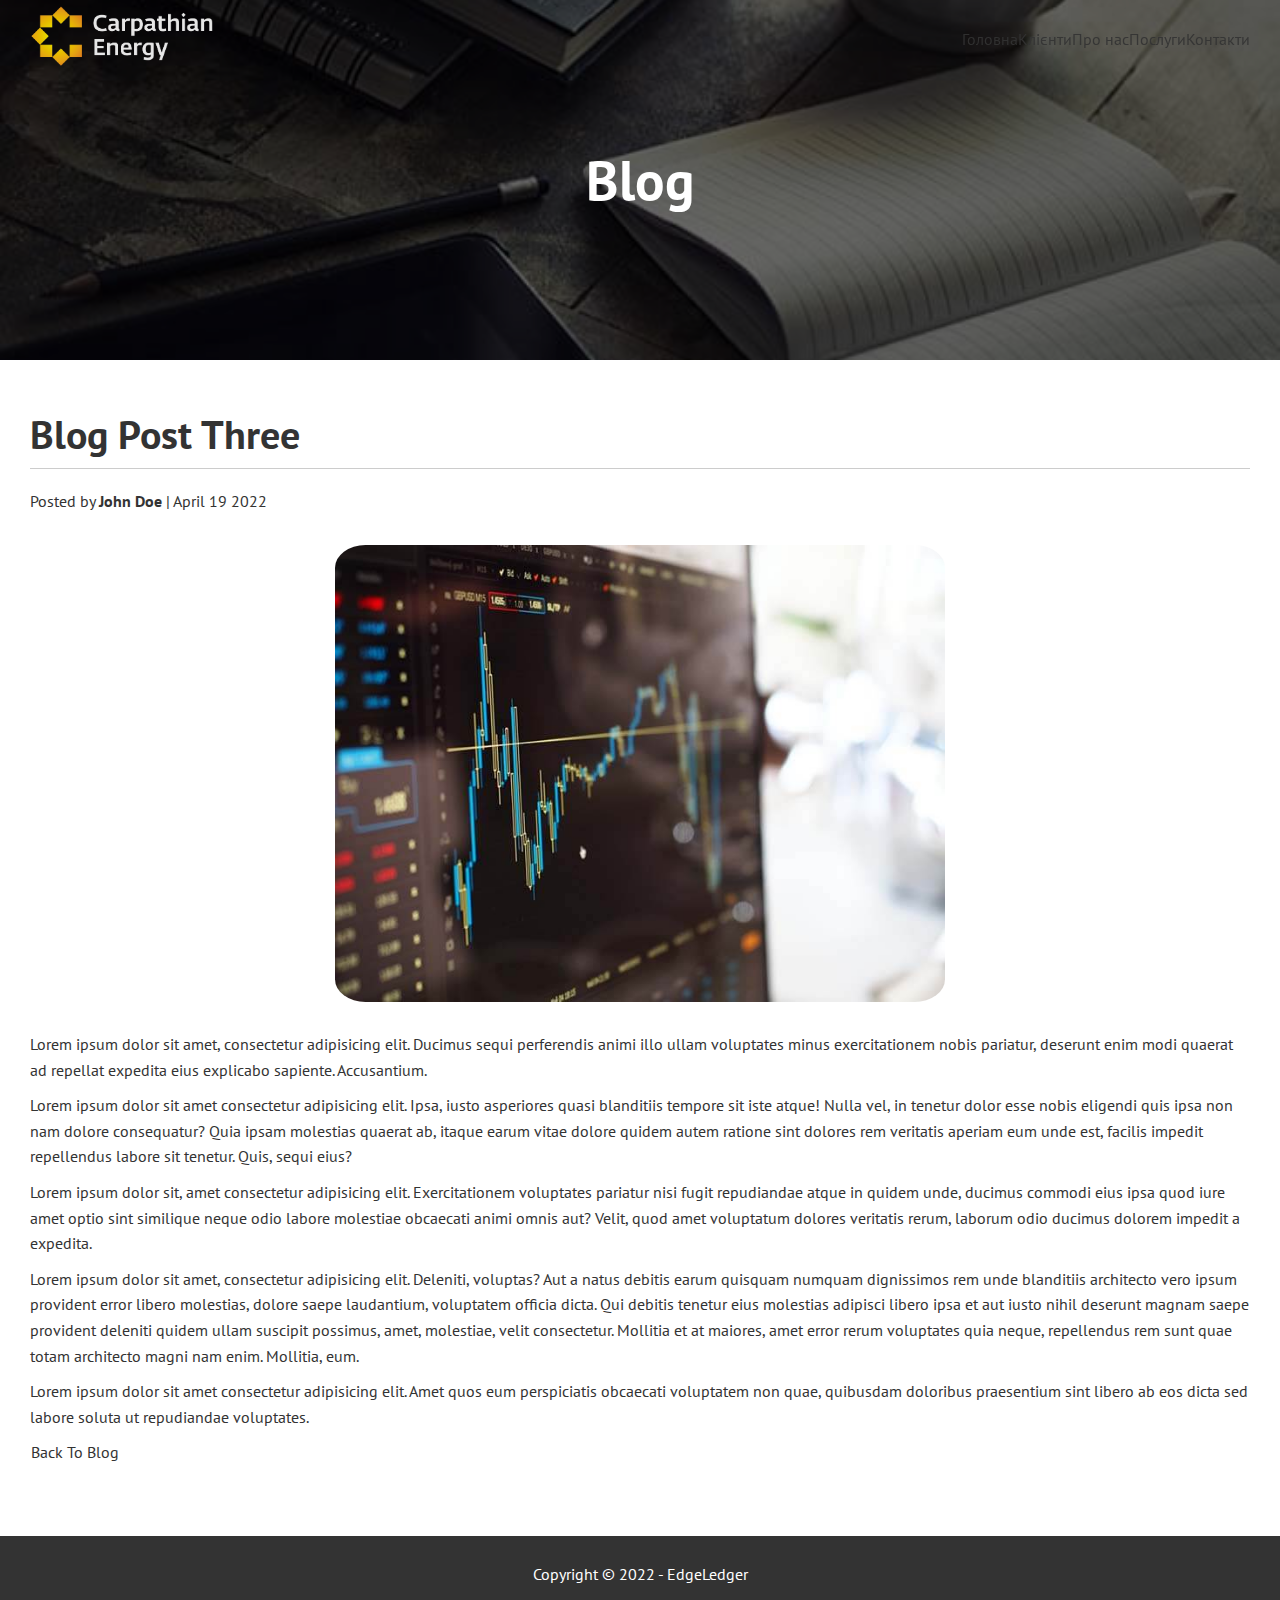
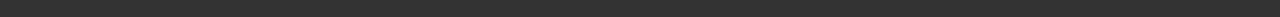
<file: posts/post3.html>
<!DOCTYPE html>
<html lang="ua">
    <head>
        <meta charset="UTF-8" />
        <meta http-equiv="X-UA-Compatible" content="IE=edge" />
        <meta name="viewport" content="width=device-width, initial-scale=1.0" />
        <link
            rel="shortcut icon"
            type="image/x-icon"
            href="../images/favicon.ico"
        />
        <link
            rel="stylesheet"
            href="https://cdnjs.cloudflare.com/ajax/libs/font-awesome/6.0.0-beta3/css/all.min.css"
            integrity="sha512-Fo3rlrZj/k7ujTnHg4CGR2D7kSs0v4LLanw2qksYuRlEzO+tcaEPQogQ0KaoGN26/zrn20ImR1DfuLWnOo7aBA=="
            crossorigin="anonymous"
            referrerpolicy="no-referrer"
        />
        <link rel="stylesheet" href="../css/utilities.css" />
        <link rel="stylesheet" href="../css/style.css" />
        <title>Blog Post Three</title>
    </head>
    <body id="home">
        <header class="hero blog">
            <div id="navbar" class="navbar top">
                <h1 class="logo">
                    <span class="text-primary">
                        <img src="../images/logo.png" alt="logo" height="60" />
                        <!-- <i class="fas fa-book-open"></i>
                        Edge
                    </span>
                    Ledger -->
                </h1>
                <nav>
                    <ul>
                        <li>
                            <a href="../index.html#home">Головна</a>
                        </li>
                        <li>
                            <a href="../solutions.html">Клієнти</a>
                        </li>
                        <li>
                            <a href="../blog.html">Про нас</a>
                        </li>
                        <li>
                            <a href="../index.html#team">Послуги</a>
                        </li>
                        <li>
                            <a href="../index.html#contact">Контакти</a>
                        </li>
                    </ul>
                </nav>
            </div>
            <div class="content">
                <h1>Blog</h1>
            </div>
        </header>
        <main>
            <section class="post">
                <h2>Blog Post Three</h2>
                <p class="meta">
                    <i class="fas fa-user"></i> Posted by
                    <strong>John Doe</strong> | April 19 2022
                </p>
                <img src="../images/blog/blog3.jpg" alt="blog2" />
                <p>
                    Lorem ipsum dolor sit amet, consectetur adipisicing elit.
                    Ducimus sequi perferendis animi illo ullam voluptates minus
                    exercitationem nobis pariatur, deserunt enim modi quaerat ad
                    repellat expedita eius explicabo sapiente. Accusantium.
                </p>
                <p>
                    Lorem ipsum dolor sit amet consectetur adipisicing elit.
                    Ipsa, iusto asperiores quasi blanditiis tempore sit iste
                    atque! Nulla vel, in tenetur dolor esse nobis eligendi quis
                    ipsa non nam dolore consequatur? Quia ipsam molestias
                    quaerat ab, itaque earum vitae dolore quidem autem ratione
                    sint dolores rem veritatis aperiam eum unde est, facilis
                    impedit repellendus labore sit tenetur. Quis, sequi eius?
                </p>
                <p>
                    Lorem ipsum dolor sit, amet consectetur adipisicing elit.
                    Exercitationem voluptates pariatur nisi fugit repudiandae
                    atque in quidem unde, ducimus commodi eius ipsa quod iure
                    amet optio sint similique neque odio labore molestiae
                    obcaecati animi omnis aut? Velit, quod amet voluptatum
                    dolores veritatis rerum, laborum odio ducimus dolorem
                    impedit a expedita.
                </p>
                <p>
                    Lorem ipsum dolor sit amet, consectetur adipisicing elit.
                    Deleniti, voluptas? Aut a natus debitis earum quisquam
                    numquam dignissimos rem unde blanditiis architecto vero
                    ipsum provident error libero molestias, dolore saepe
                    laudantium, voluptatem officia dicta. Qui debitis tenetur
                    eius molestias adipisci libero ipsa et aut iusto nihil
                    deserunt magnam saepe provident deleniti quidem ullam
                    suscipit possimus, amet, molestiae, velit consectetur.
                    Mollitia et at maiores, amet error rerum voluptates quia
                    neque, repellendus rem sunt quae totam architecto magni nam
                    enim. Mollitia, eum.
                </p>
                <p>
                    Lorem ipsum dolor sit amet consectetur adipisicing elit.
                    Amet quos eum perspiciatis obcaecati voluptatem non quae,
                    quibusdam doloribus praesentium sint libero ab eos dicta sed
                    labore soluta ut repudiandae voluptates.
                </p>
                <a href="../blog.html" class="btn-outline">
                    <i class="fas fa-chevron-right"></i>
                    Back To Blog
                </a>
            </section>
        </main>
        <footer class="footer bg-dark">
            <div class="social">
                <a href="#"><i class="fab fa-facebook fa-2x"></i></a>
                <a href="#"><i class="fab fa-twitter fa-2x"></i></a>
                <a href="#"><i class="fab fa-youtube fa-2x"></i></a>
                <a href="#"><i class="fab fa-linkedin fa-2x"></i></a>
            </div>
            <p>Copyright &copy; 2022 - EdgeLedger</p>
        </footer>
        <script src="../scripts/navbar.js"></script>
    </body>
</html>
</file>
<file: css/utilities.css>
/* Text colors */

.text-primary {
    color: #F6BE00;
}

.text-secondary {
    color: #0284d0;
}

/* Button and background*/

.btn {
    cursor: pointer;
    display: inline-block;
    padding: 10px 30px;
    color: #fff;
    background-color: #F6BE00;
    border: none;
    border-radius: 5px;
}

.btn:hover {
    opacity: 0.9;
}

.btn-primary,
.bg-primary {
    color: #fff;
    background-color: #F6BE00;
}

.btn-secondary,
.bg-secondary {
    background: #0D5257;
    color: #fff;
}

.btn-dark,
.bg-dark {
    background: #333;
    color: #fff;
}

.btn-light,
.bg-light {
    background: url("../images/pattern1_white.png") no-repeat center center/cover #f4f4f4;
    color: #333;
}

.btn-outline {
    background: transparent;
    border: 1px solid #fff;
}

.btn-outline-dark {
    background: transparent;
    border: 1px solid #333;
}

/* Flex items */

.flex-items {
    display: flex;
    justify-content: center;
    align-items: center;
    text-align: center;
    height: 100%;
}

.benefits__item {
    max-width: 450px;
    padding: 20px;
}

/* Flex columns */

.flex-columns.flex-reverse .row {
    flex-direction: row-reverse;
}

.flex-columns .row {
    display: flex;
    flex-wrap: wrap;
    width: 100%;
}

.flex-columns .column {
    display: flex;
    flex-direction: column;
    flex: 1 50%;
}

.flex-columns .column .column-1,
.flex-columns .column .column-2 {
    height: 100%;
}

.flex-columns img {
    height: 100%;
    object-fit: cover;
}

.flex-columns .column-2 {
    display: flex;
    flex-direction: column;
    align-items: flex-start;
    justify-content: center;
    padding: 30px;
}

.flex-columns h2 {
    font-size: 40px;
    font-weight: 100;
}

.flex-columns h4 {
    margin-bottom: 10px;
}

.flex-columns p {
    margin: 20px 0;
}

/* Section header */

.section-header {
    padding: 30px;
    display: flex;
    flex-direction: column;
    justify-content: center;
    align-items: center;
    text-align: center;
}

.section-header h2 {
    font-size: 40px;
    margin: 20px 0;
}

.section-padding {
    padding: 20px 20px 40px;
}

/* Flex grid */

.flex-grid .row {
    display: flex;
    flex-wrap: wrap;
    padding: 0 4px;
}

.flex-grid .column {
    flex: 25%;
    padding: 0 4px;
}

.column .cell {
    height: 50%;
    padding: 4px 0;
}

.column .cell img {
    backgroung-image: url("../images/pattern1_white.png") no-repeat center center/cover;
    height: 100%;
    object-fit: cover;
}
</file>
<file: css/style.css>
@import url('https://fonts.googleapis.com/css2?family=PT+Sans:ital,wght@0,400;0,700;1,400;1,700&display=swap');

/* Basic styles */
* {
  box-sizing: border-box;
  padding: 0;
  margin: 0;
}

html {
  scroll-behavior: smooth;
}

body {
  font-family: "PT Sans", sans-serif;
  font-weight: 400;
  font-style: normal;
  background: #fff;
  color: #333;
  line-height: 1.6;
}

ul {
  list-style: none;
}

a {
  color: #333;
  text-decoration: none;
}

h1,
h2 {
  font-weight: 700;
  line-height: 1.2;
}

p {
  margin: 10px 0;
}

img {
  width: 100%;
}

.logo-img {
  width: auto;
  height: 60px;
}

.open {
  display: flex !important;
}

/* Navbar */
.navbar {
  display: flex;
  justify-content: space-between;
  align-items: center;
  background: #333;
  color: #fff;
  opacity: 0.9;
  width: 100%;
  height: 80px;
  position: fixed;
  top: 0px;
  padding: 0 30px;
  z-index: 2;
  transition: background 0.5s ease-out;
}

.navbar.top {
  background: transparent;
}

.nav-item {
  color: #fff;
  padding: 10px 20px;
  margin: 0 5px;
}

.nav-item:hover {
  border-bottom: #f6be00 2px solid;
}

.navbar ul {
  display: flex;
  justify-content: space-between;
}

.navbar .logo {
  font-weight: 100;
}

/* Header */
.hero {
  background: url("../images/home/background.png") no-repeat center center/cover;
  height: 100vh;
  position: relative;
  color: #fff;
}

.hero.blog {
  background: url("../images/home/blog.jpg") no-repeat center center/cover;
  height: 40vh;
}

.hero.cases {
  background: url("../images/cases/cases_head.jpg") no-repeat center
    center/cover;
  height: 40vh;
}

.hero .content {
  display: flex;
  flex-direction: column;
  justify-content: center;
  align-items: center;
  text-align: center;
  height: 100%;
  padding: 0 20px;
  position: relative;
  z-index: 1;
}

.hero .content h1 {
  font-size: 55px;
}

.hero .content p {
  font-size: 23px;
  max-width: 600px;
  margin: 20px 0 30px;
}

.hero::before {
  content: "";
  position: absolute;
  width: 100%;
  height: 100%;
  background: rgba(0, 0, 0, 0.6);
}

.transp75 {
  filter: alpha(Opacity=75); /* Полупрозрачность для IE */
  opacity: 0.75; /* Полупрозрачность для других браузеров */
}

.transp50 {
  filter: alpha(Opacity=50);
  opacity: 0.5;
}

.transp25 {
  background-image: url("../images/pattern1_white.png") no-repeat center
    center/cover;
  filter: alpha(Opacity=25);
  opacity: 0.25;
}

/*Burger Menu*/
.burger-menu {
  display: none;
  position: relative;
  z-index: 50;
  align-items: center;
  justify-content: flex-end;
  width: 30px;
  height: 18px;
  margin-right: 20px;
}

.burger-menu__icon {
  height: 2px;
  width: 80%;
  transform: scale(1);
  background-color: #faf6f2;
}

.burger-menu::before,
.burger-menu::after {
  content: "";
  position: absolute;
  height: 2px;
  width: 100%;
  background-color: #faf6f2;
  transition: all 0.3s ease 0s;
}

.burger-menu::before {
  top: 0;
}

.burger-menu::after {
  bottom: 0;
}

.burger-menu.active .burger-menu__icon {
  transform: scale(0);
}

.burger-menu.active::before {
  top: 50%;
  transform: rotate(-45deg) translate(0, -50%);
}

.burger-menu.active::after {
  bottom: 50%;
  transform: rotate(45deg) translate(0, 50%);
}

/* Icons */
.icons {
  padding: 30px;
}

.icons h3 {
  font-weight: bold;
  margin-bottom: 15px;
}

.icons i {
  background-color: #f6be00;
  color: #fff;
  padding: 1rem;
  border-radius: 50%;
  margin-bottom: 15px;
}

.cases img:hover {
  opacity: 0.7;
}

.team img {
  border-radius: 50%;
}

/* Team */
.team {
  background: #fff;
}

.team-items {
  display: flex;
  flex-wrap: wrap;
}

.team-item {
  width: 230px;
  padding: 20px 30px;
}

.team-item:hover {
  filter: drop-shadow(2px 2px 10px rgba(0, 0, 0, 0.5));
}

/* Callback form */
.callback-form {
  width: 100%;
  padding: 20px 0;
  position: relative;
}

.callback-form::after {
  content: '';
  position: absolute;
  top: 0;
  left: 0;
  width: 100%;
  height: 100%;
  background: rgba(127, 125, 125, 0.3) url(../images/loading.gif) center / 50px no-repeat;
  opacity: 0;
  visibility: hidden;
  transition: all 0.3s ease 0s;
}

.callback-form._sending::after {
  opacity: 1;
  visibility: visible;
}

.callback-form label {
  display: block;
  margin-bottom: 5px;
}

.callback-form .form-control {
  margin-bottom: 15px;
}

.callback-form input {
  width: 100%;
  padding: 4px;
  height: 40px;
  border: #f5f5f5 1px solid;
  font-family: "PT Sans", sans-serif;
}

.callback-form input:focus {
  outline-color: #f6be00;
}

.textarea {
  width: 100%;
  height: 50px;
  outline-color: #f6be00;
  border: none;
  resize: none;
  line-height: 50px;
}

.textarea::placeholder {
  font-family: "PT Sans", sans-serif;
  top: 5px;
}

.callback-form .btn {
  padding: 12px 0;
  margin-top: 20px;
}

.form_input._error {
  box-shadow: 0 0 5px red;
}

.success {
  text-align: center;
  margin: 100px auto;
  color: #f6be00;
}

.success-link {
  color: #f6be00;
  text-decoration: underline;
}

.success-link:hover {
  color: #0D5257;
}

#result {
  display: none;
  position: absolute;
  top: 0%;
  left: 0;
  width: 100%;
  height: 100%;
  text-align: center;
  color: #050505;
  background-color: #ccc;
  border: #f6be00 2px solid;
  opacity: 0.7;
  border-radius: 10px;
  font-size: 30px;
  font-weight: 700;
  padding-top: 20%;
}

/* Footer */
.footer {
  text-align: center;
}

.footer p {
  padding-bottom: 30px;
  margin: 0;
}

.footer-content {
  display: flex;
  flex-wrap: wrap;
  justify-content: space-around;
  padding: 40px 20px;
}

.footer-icon {
  width: 200px;
}

.footer-nav li {
  margin-top: 10px;
}

.adress {
  display: flex;
  flex-direction: column;
}

.social {
  margin-top: 20px;
}

.footer a {
  color: #fff;
  margin-top: 10px;
}

.footer a:hover {
  color: #f6be00;
}

.footer .social > * {
  margin: 0 15px;
}

/* Solutions */
.solutions {
  background: url("../images/pattern1_white.png");
}

/* Post */
.post {
  padding: 50px 30px;
  background: #fff;
}

.post h2 {
  font-size: 40px;
  margin-bottom: 20px;
  padding-bottom: 10px;
  border-bottom: #ccc solid 1px;
}

.post .meta {
  margin-bottom: 30px;
}

.post img {
  width: 50%;
  display: block;
  margin: 0 auto 30px;
  border-radius: 5%;
}

/*Privacy*/
.privacy-title {
  text-align: center;
  margin: 30px auto;
}

.privacy-content {
    margin: 0 20px 20px 30px;
}

.privacy-subtitle {
  margin-left: 20px;
}

/*Mobile*/
@media screen and (max-width: 700px) {
  .footer-content {
    flex-direction: column;
  }

  .footer-nav {
    margin-bottom: 40px;
  }
}

@media screen and (max-width: 800px) {
  .nav {
    display: none;
    flex-direction: column;
    position: fixed;
    height: 100%;
    width: 100%;
    top: 0;
    bottom: 0;
    left: 0;
    right: 0;
    z-index: 50;
    overflow-y: auto;
    padding: 50px 40px;
    background-color: black;
    animation: burgerAnimation 0.4s;
  }

  .nav ul {
    flex-direction: column;
    row-gap: 30px;
  }

  .navbar {
    height: 150px;
    padding: 10px;
  }

  .navbar a {
    padding: 5px 5px;
    margin: 0 2px;
  }

  .burger-menu {
    display: flex;
  }

  .hero .content h1 {
    font-size: 35px;
  }

  .flex-items {
    flex-direction: column;
  }

  .flex-columns .column,
  .flex-grid .column {
    flex: 1 100%;
  }

  .hero.blog,
  .hero.cases {
    height: 60vh;
  }
}

@media screen and (min-width: 1921px) {
  body {
    background: rgb(218, 218, 218);
  }

  main {
    width: 80vw;
    margin: auto;
  }
}

@keyframes burgerAnimation {
  from {
    opacity: 0;
  }
  to {
    opacity: 1;
  }
}
</file>
